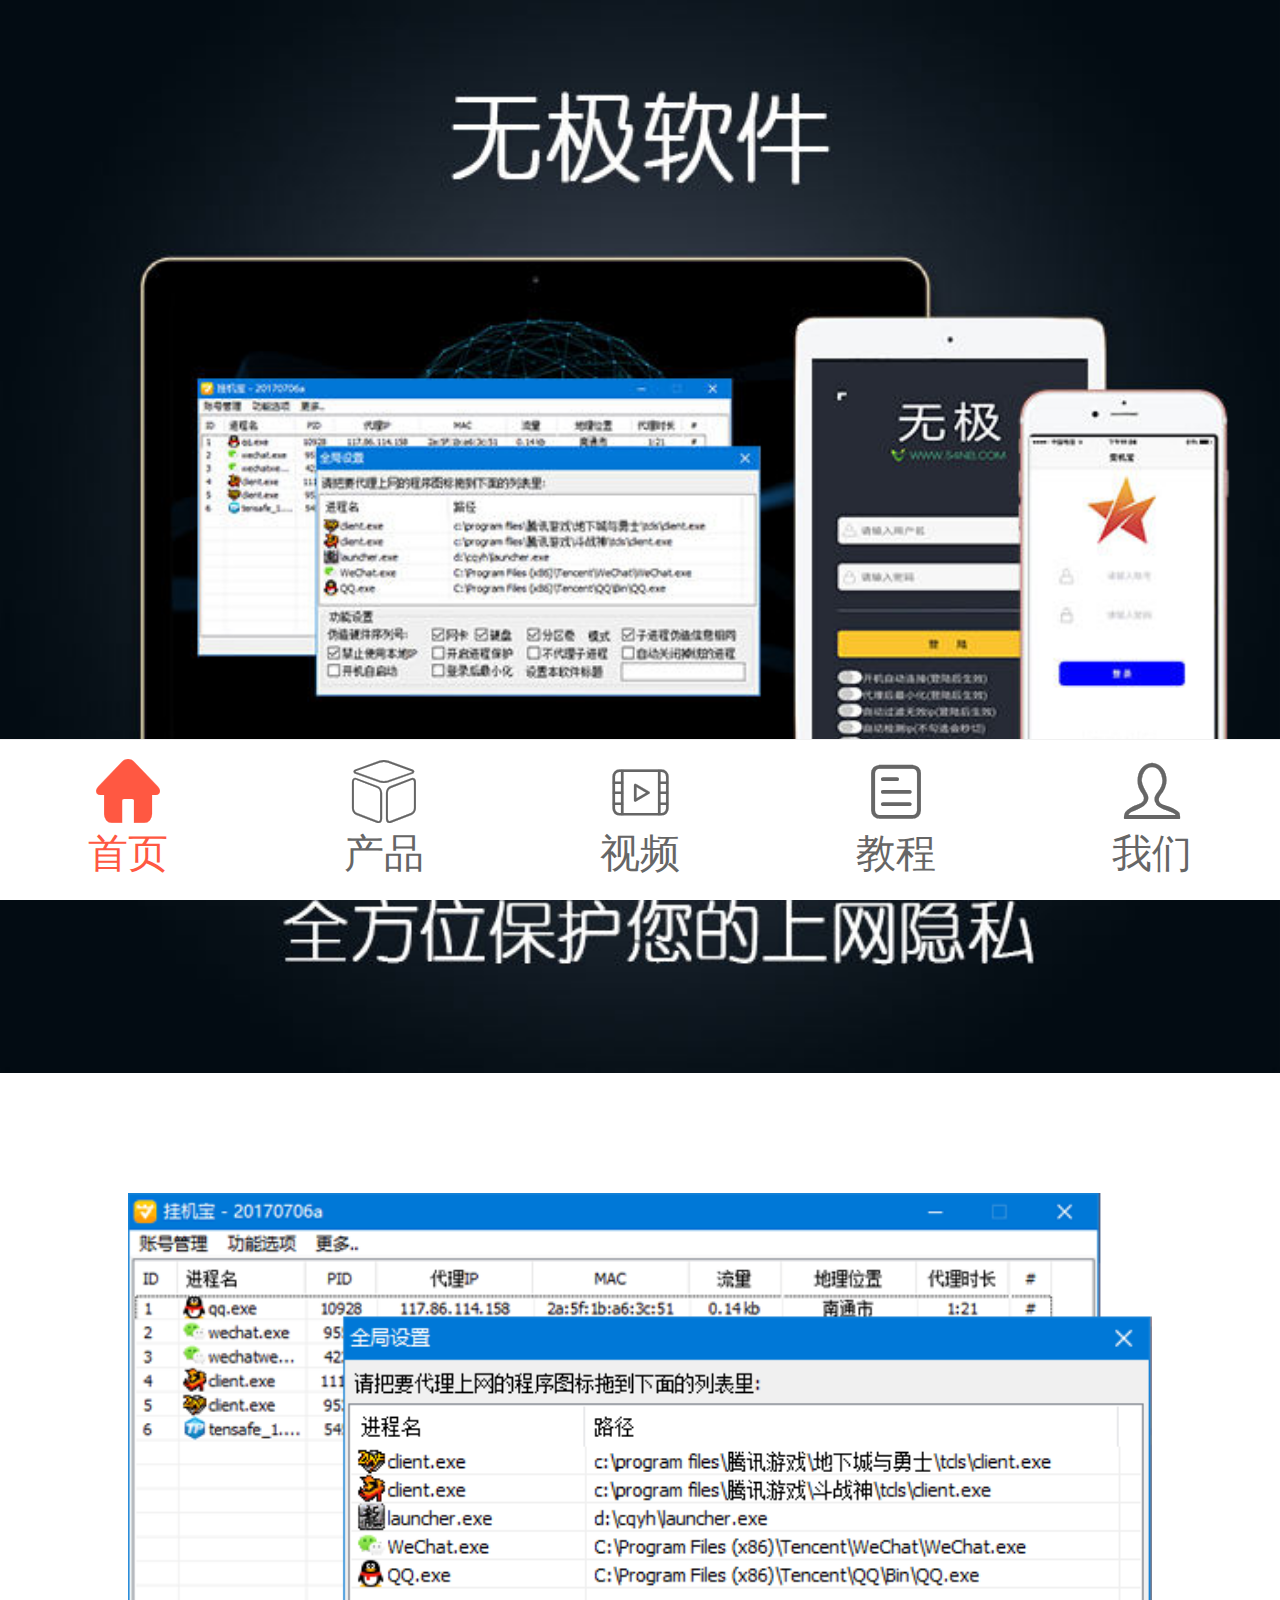
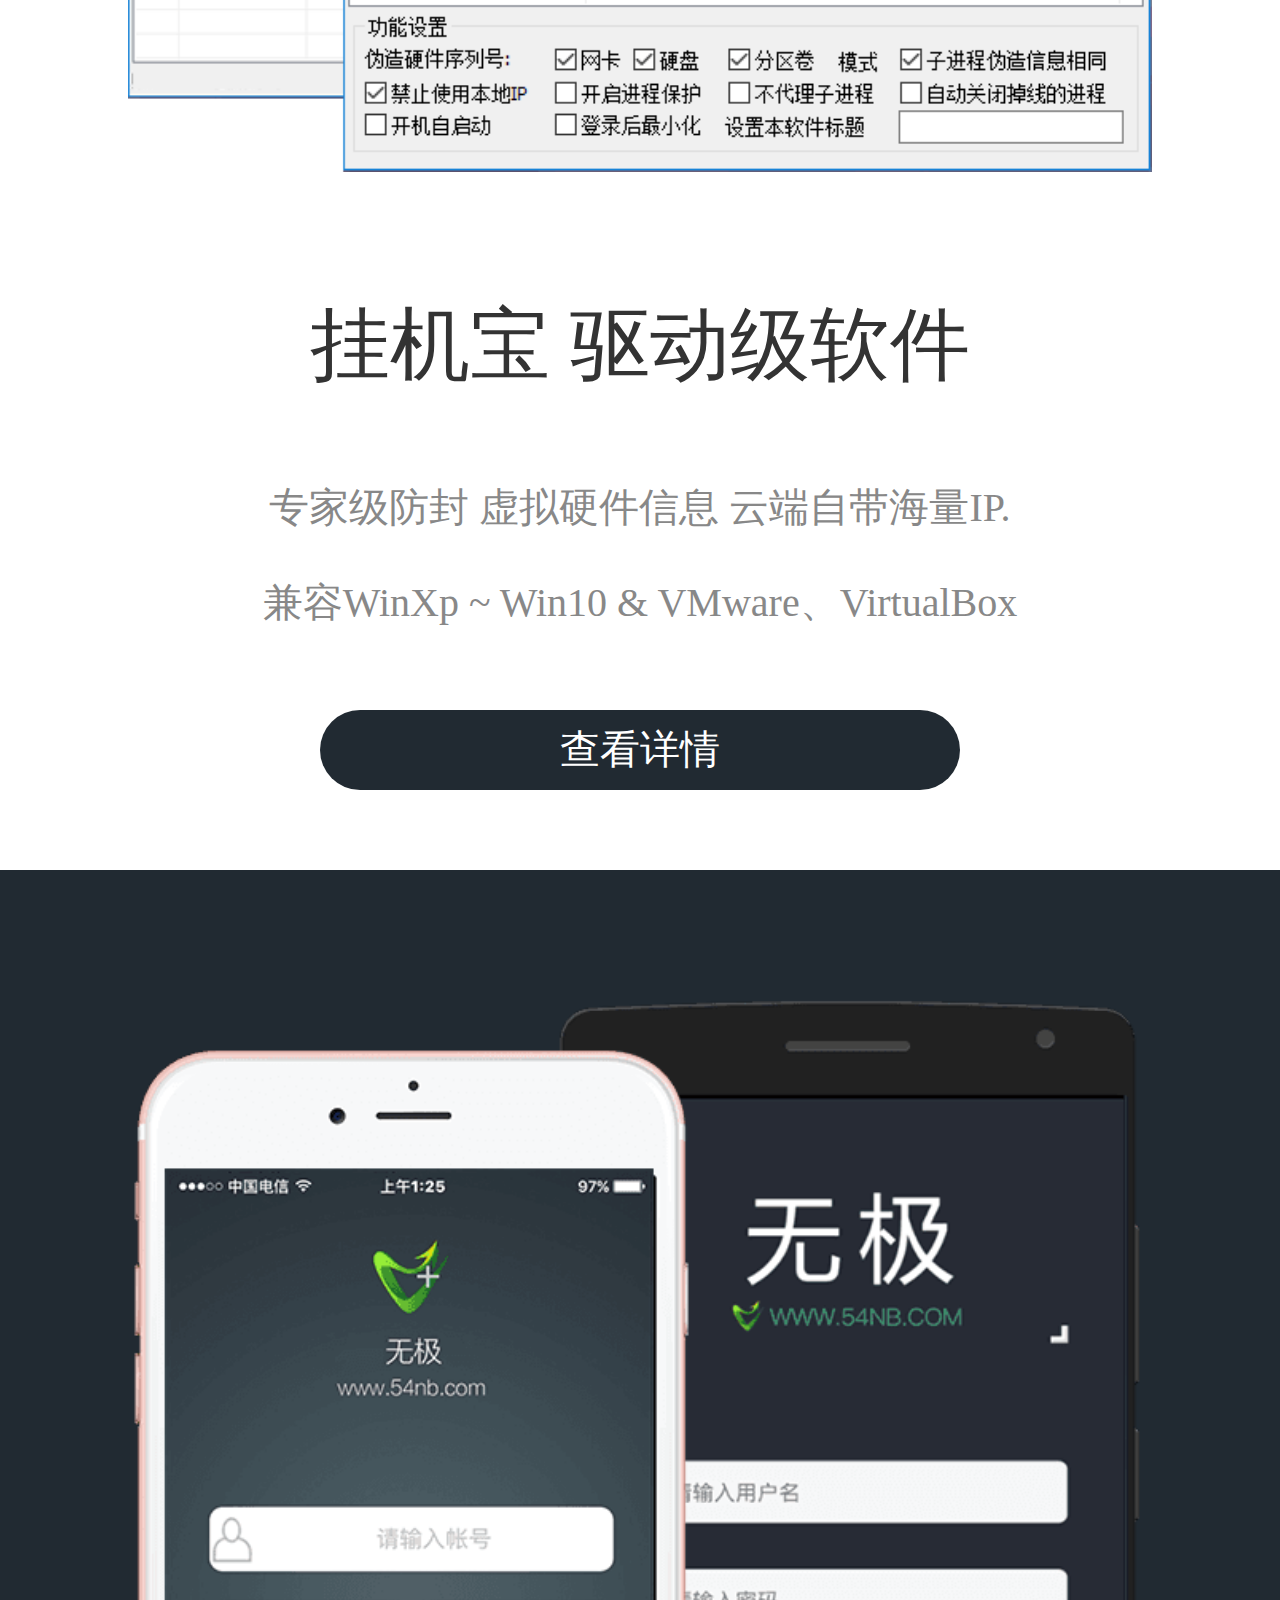
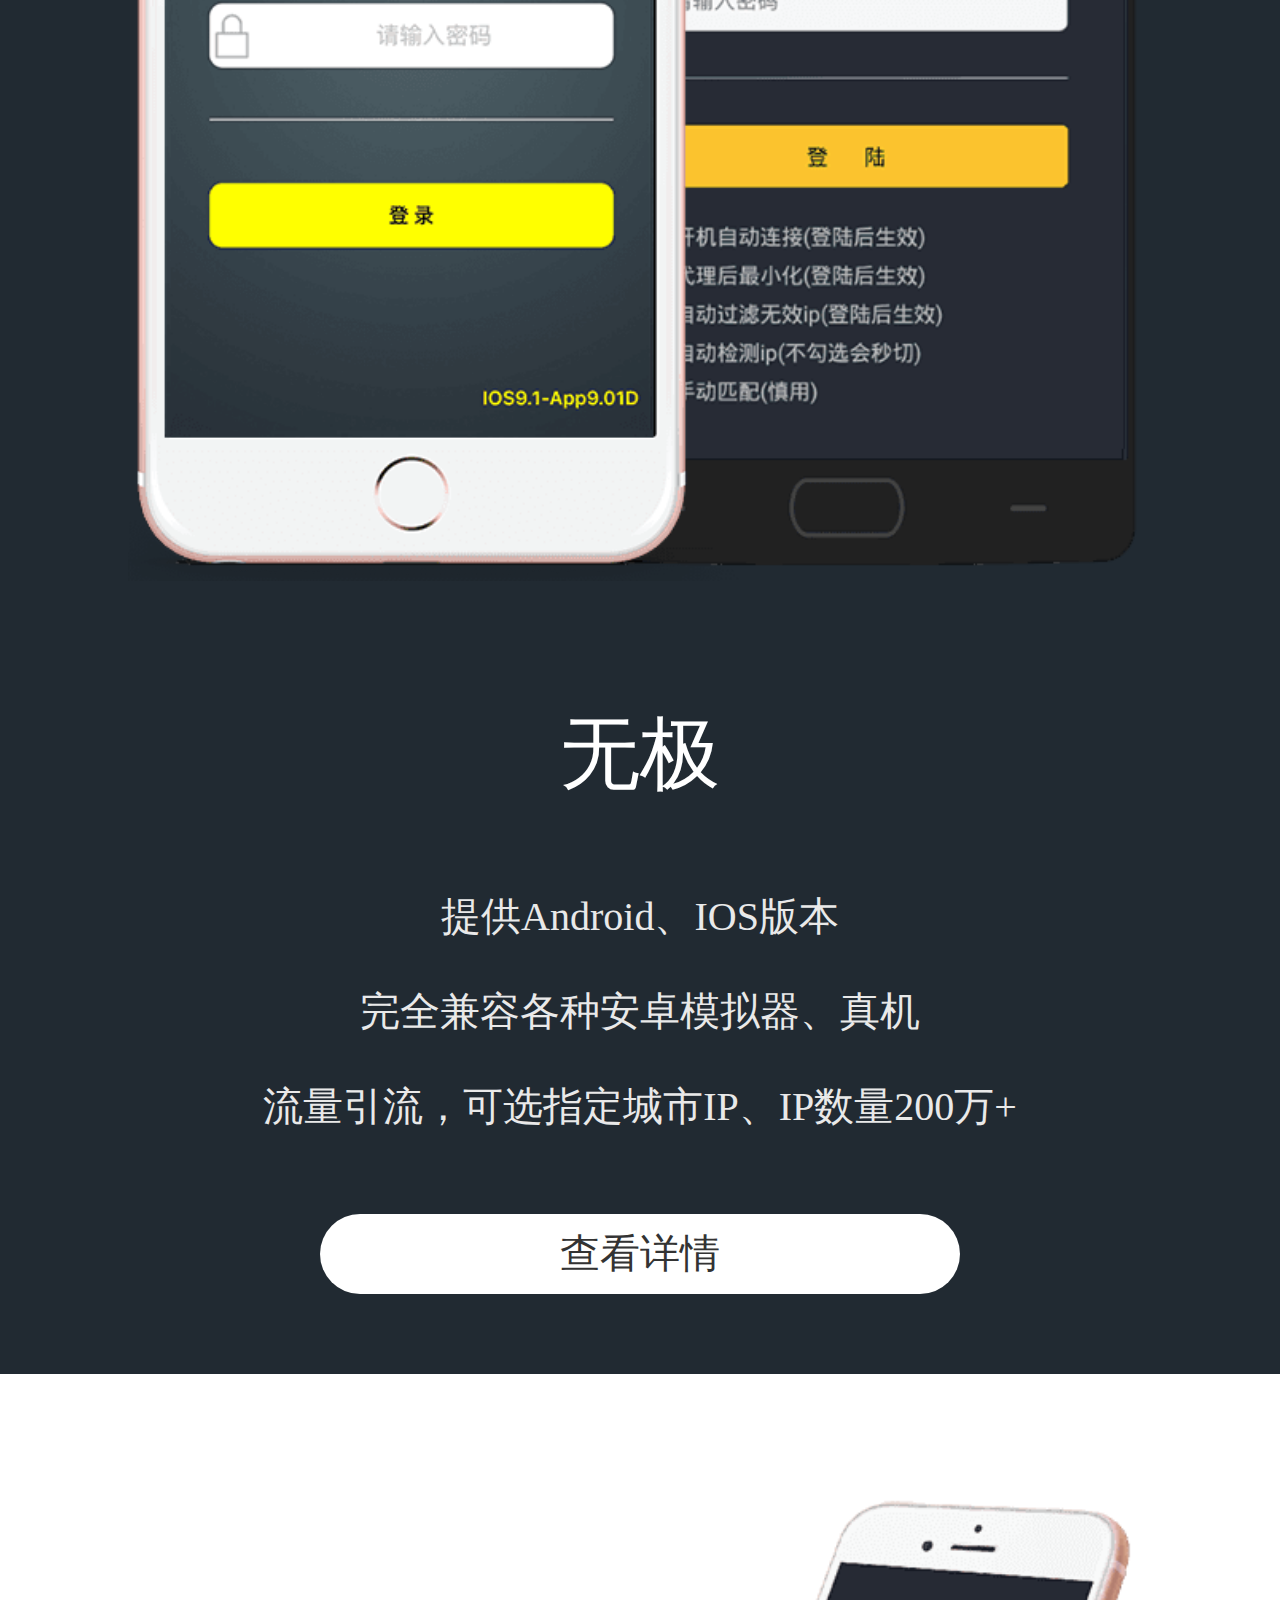
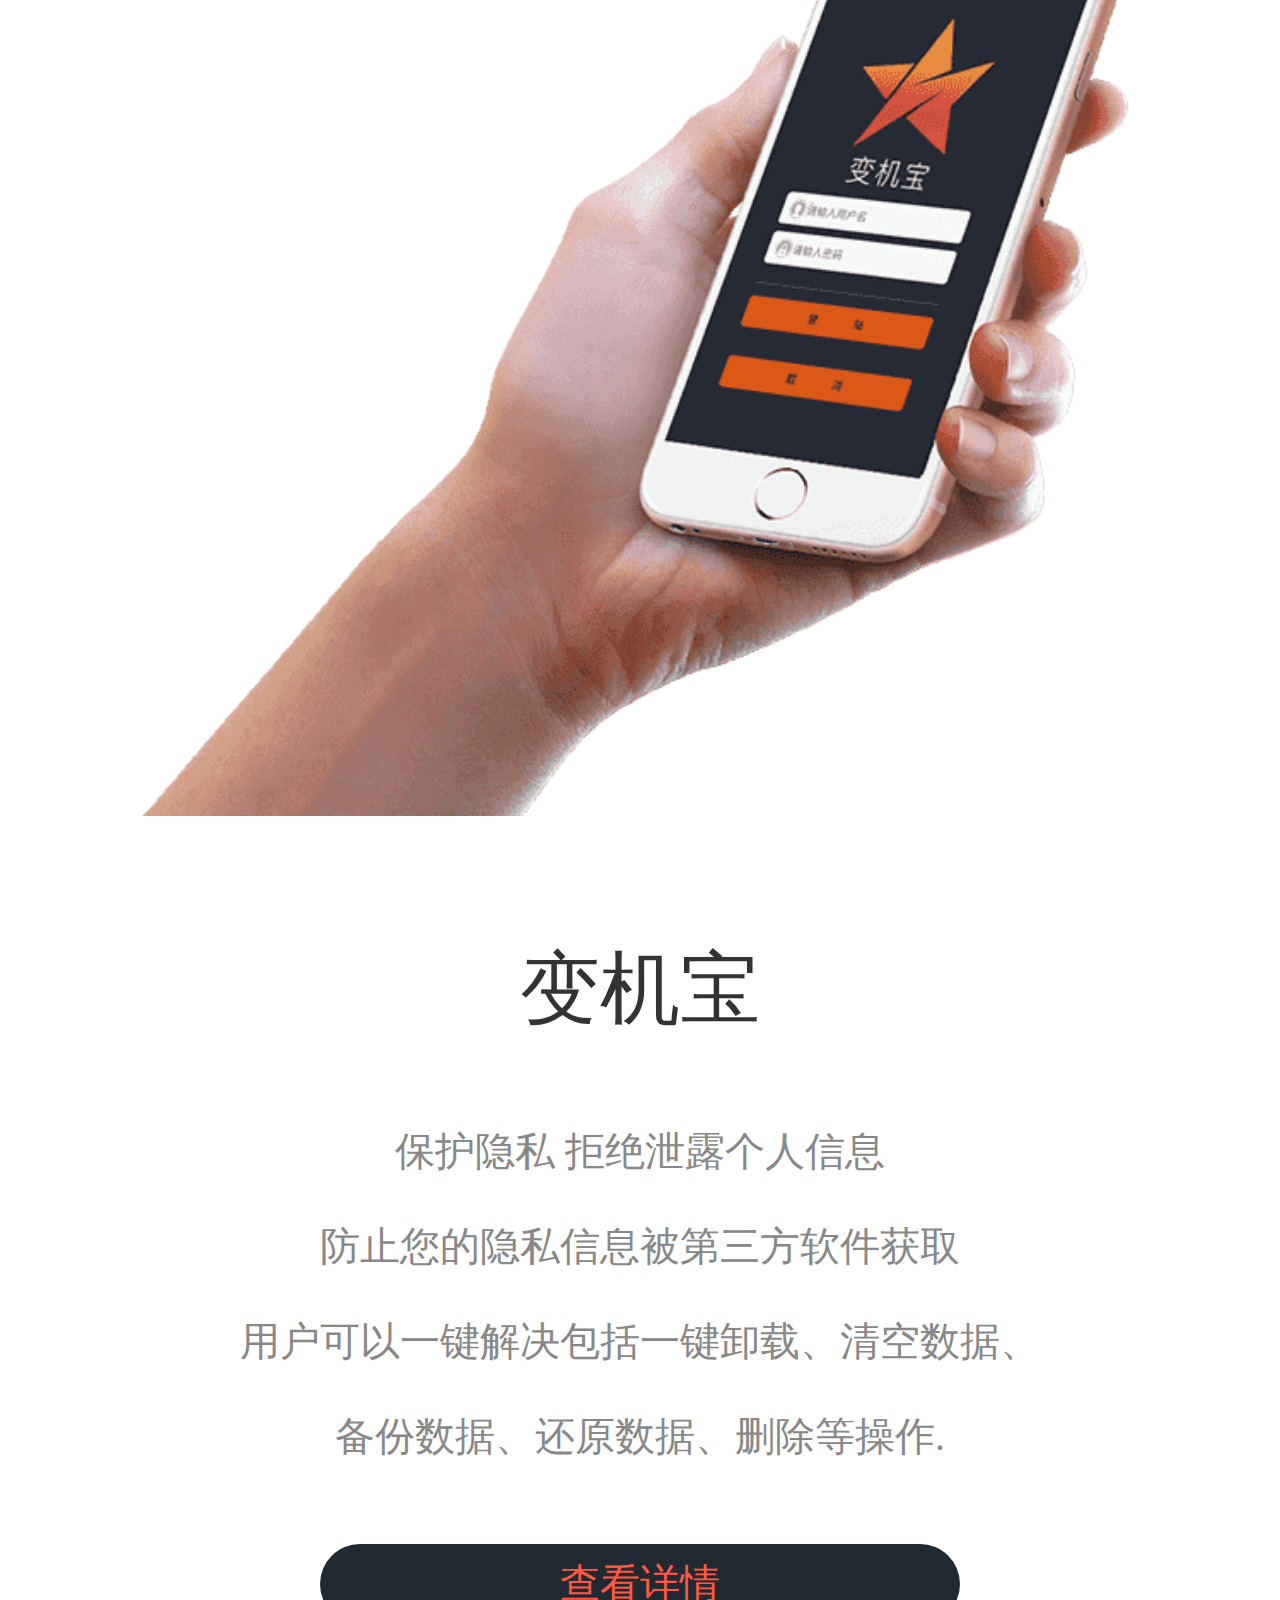
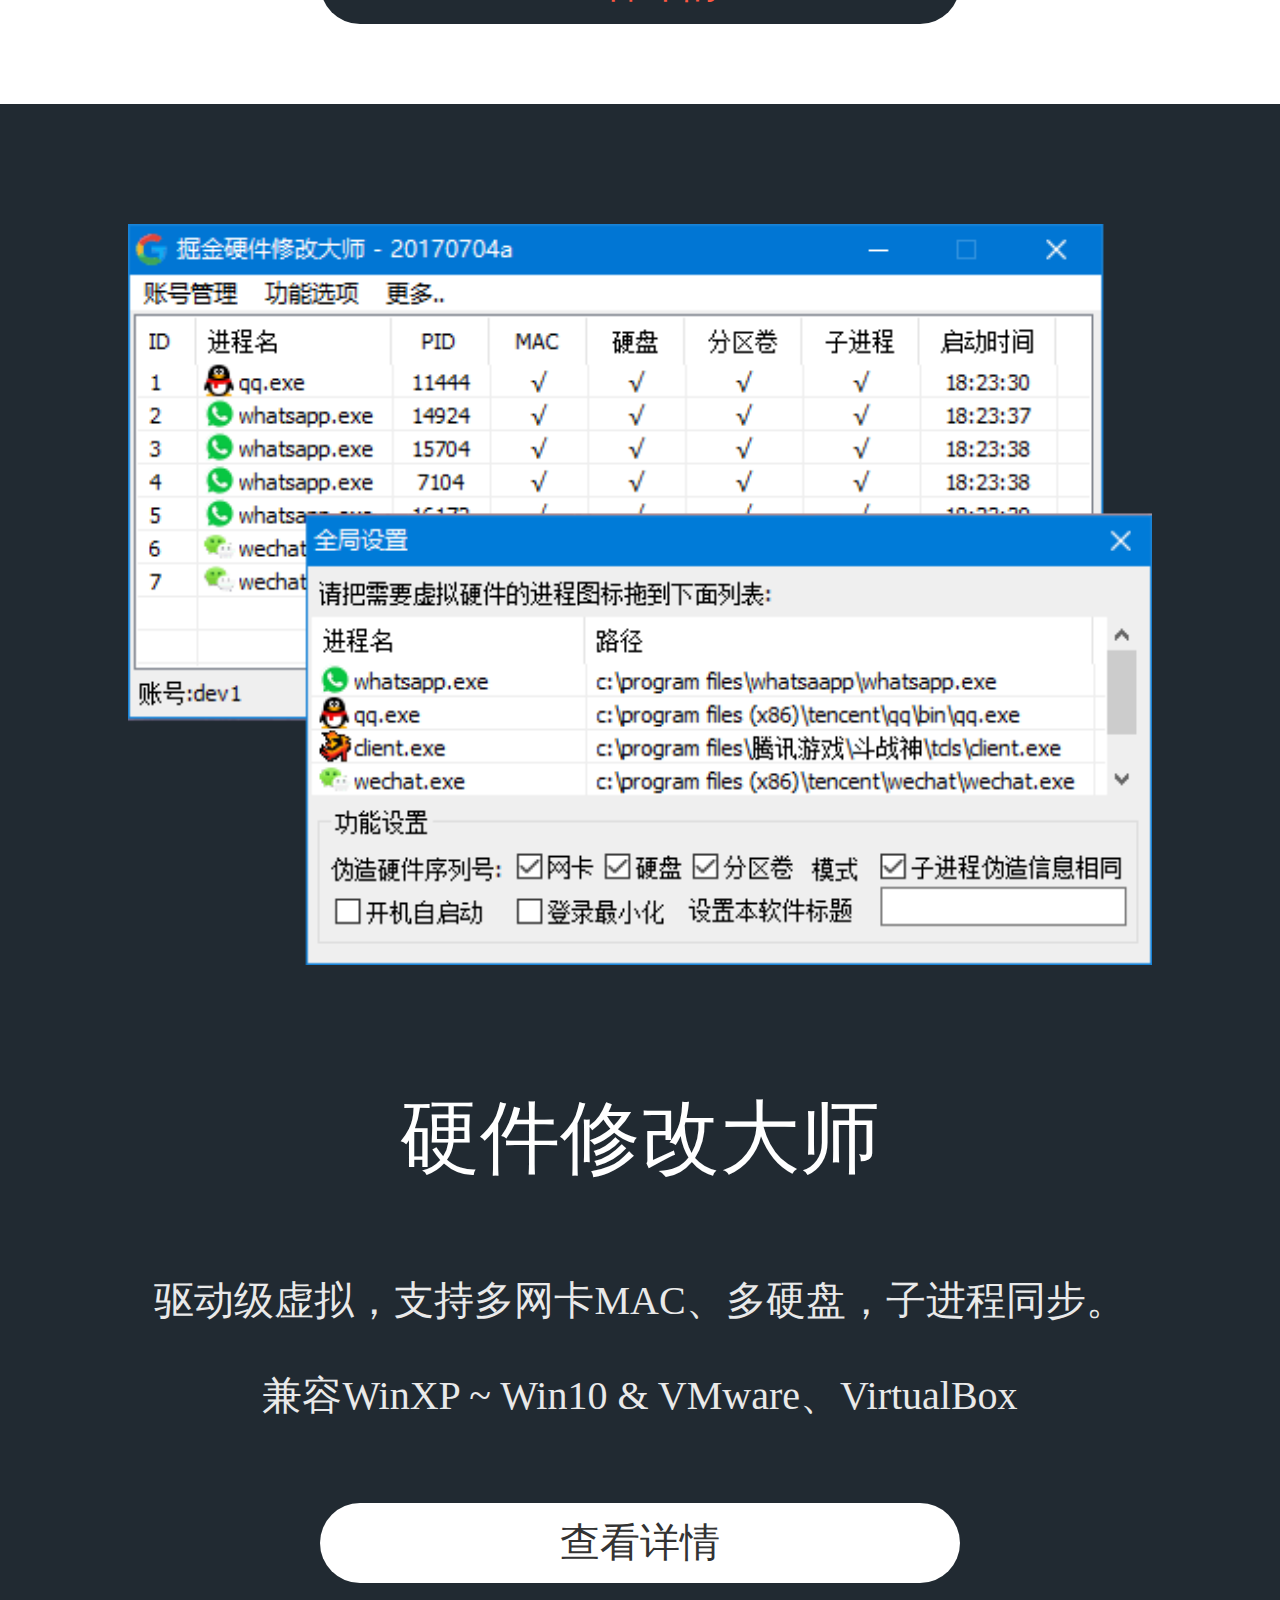
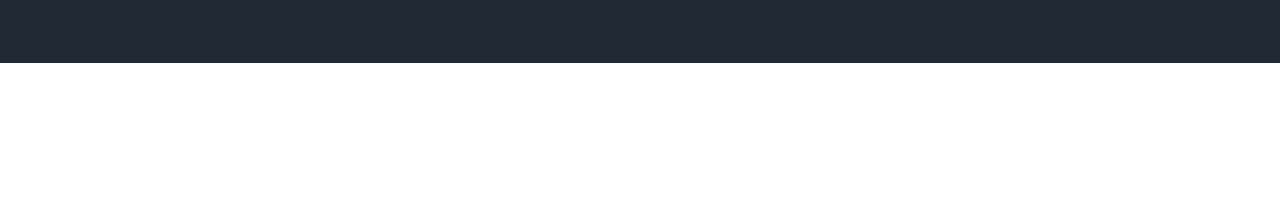
<file: index.html>
﻿<!DOCTYPE html>
<html xmlns="http://www.w3.org/1999/xhtml" style="font-size: 46.875px;">
<head>
    <meta http-equiv="Content-Type" content="text/html; charset=UTF-8">
    <link href="images/ico.ico" rel="shortcut icon">
    <meta http-equiv="X-UA-Compatible" content="IE=edge">
    <meta name="renderer" content="webkit">
    <link href="css/m_index.css" rel="stylesheet">
    <script type="text/javascript" src="js/jquery.min.js.下载"></script>
    <script type="text/javascript" src="js/m_index.js.下载"></script>
    <script>
        var iscale = 1 / window.devicePixelRatio;
        document.write('<meta name="viewport" content="width=device-width,user-scalable=no,initial-scale=' + iscale + ',minimum-scale=' + iscale + ',maximum-scale=' + iscale + '">')
        var iwidth = document.documentElement.clientWidth;
        if (iwidth > 1540) {
            iwidth = 640;
        }
        document.getElementsByTagName('html')[0].style.fontSize = iwidth / 16 + 'px';
        $(function () {
            setfont();

            function setfont() {
                var nowfont = $('html').css('fontSize');
                var oldwidth = document.documentElement.clientWidth;
                if (oldwidth < 1540) {
                    var newwidth = oldwidth / 16 + 'px';
                    if (nowfont != newwidth) {
                        $('html').css('fontSize', oldwidth / 16 - 6 + 'px');
                    }
                }
            }
        })
        window.onload = function () {
            var iwidth = document.documentElement.clientWidth;
            var vbottom = document.getElementById("mob_nav");
            console.log(vbottom);
            if (iwidth > 1540) {
                var p_bottom_left = iwidth - 640;
                vbottom.style.left = p_bottom_left / 2 + 'px';
            }
        }
    </script>
    <meta name="viewport"
          content="width=device-width,user-scalable=no,initial-scale=0.5,minimum-scale=0.5,maximum-scale=0.5">
    <meta name="apple-mobile-web-app-capable" content="yes">
    <meta name="apple-mobile-web-app-status-bar-style" content="black">

    <meta name="keywords" content="无极代理,挂机宝,变机宝,硬件修改大师">
    <meta name="description" content="无极代理,挂机宝,变机宝,硬件修改大师">
    <title>无极软件</title>
</head>
<body>
<style>
    .index_index {
        width: 16rem;
        margin: 0 auto;
        padding-bottom: 2rem;
    }

    .index_index .cont_a {
        width: 16rem;
        overflow: hidden;
    }

    .index_index .cont_a img {
        width: 100%;
    }

    .index_index .cont_b {
        width: 16rem;
        overflow: hidden;
    }

    .index_index .cont_b .p1 {
        color: #333;
        font-size: 1rem;
        text-align: center;
        margin: 1rem 0;
    }

    .index_index .cont_b .p2 {
        color: #888;
        text-align: center;
        margin: 0.5rem 0;
    }

    .index_index .cont_b a {
        display: block;
        width: 8rem;
        height: 1rem;
        border-radius: 0.5rem;
        text-align: center;
        line-height: 1rem;
        color: #fff;
        background: #212a32;
        margin: 1rem auto;
    }

    .index_index .cont_b .i_a {
        display: block;
        width: 80%;
        margin: 1.5rem auto;
    }

    .index_index .cont_c {
        width: 16rem;
        overflow: hidden;
        background: #212a32;
    }

    .index_index .cont_c .p1 {
        color: #fff;
        font-size: 1rem;
        text-align: center;
        margin: 1rem 0;
    }

    .index_index .cont_c .p2 {
        color: #e9e9e9;
        text-align: center;
        margin: 0.5rem 0;
    }

    .index_index .cont_c a {
        display: block;
        width: 8rem;
        height: 1rem;
        border-radius: 0.5rem;
        text-align: center;
        line-height: 1rem;
        color: #333;
        background: #fff;
        margin: 1rem auto;
    }

    .index_index .cont_c .i_a {
        display: block;
        width: 80%;
        margin: 1.5rem auto;
    }

</style>
<div class="index_index">
    <div class="cont_a">
        <img src="images/m_i_cont_a.jpg">
    </div>

    <div class="cont_b">
        <img class="i_a" src="images/cont_c_fl.png">
        <p class="p1">挂机宝 驱动级软件 </p>
        <p class="p2">专家级防封 虚拟硬件信息 云端自带海量IP. </p>
        <p class="p2">兼容WinXp ~ Win10 &amp; VMware、VirtualBox</p>
        <a href="###" class="a1">查看详情 </a>
    </div>

    <div class="cont_c">
        <img class="i_a" src="images/cont_d_fr.png">
        <p class="p1">无极 </p>
        <p class="p2">提供Android、IOS版本 </p>
        <p class="p2">完全兼容各种安卓模拟器、真机</p>
        <p class="p2">流量引流，可选指定城市IP、IP数量200万+ </p>
        <a href="###">查看详情 </a>
    </div>

    <div class="cont_b">
        <img class="i_a" src="images/cont_e_fl.png">
        <p class="p1">变机宝 </p>
        <p class="p2">保护隐私 拒绝泄露个人信息 </p>
        <p class="p2">防止您的隐私信息被第三方软件获取</p>
        <p class="p2">用户可以一键解决包括一键卸载、清空数据、</p>
        <p class="p2">备份数据、还原数据、删除等操作.</p>
        <a href="bjb.html" style="color: #ff5842" class="a1">查看详情 </a>
    </div>

    <div class="cont_c">
        <img class="i_a" src="images/cont_f_fr.png">
        <p class="p1">硬件修改大师 </p>
        <p class="p2"> 驱动级虚拟，支持多网卡MAC、多硬盘，子进程同步。</p>
        <p class="p2">兼容WinXP ~ Win10 &amp; VMware、VirtualBox</p>
        <a href="###">查看详情 </a>
    </div>

</div>

<style>
    #mob_nav {
        width: 16rem;
        height: 2rem;
        background: #fff;
        position: fixed;
        left: 0;
        bottom: 0;
        border-top: 1px solid #f1f1f1;
    }

    #mob_nav li {
        float: left;
        width: 20%;
        height: 2rem;
        text-align: center;
    }

    #mob_nav li i {
        display: inline-block;
        font-size: 0.8rem;
        margin-top: 0.2rem;
        color: #666;
    }

    #mob_nav li p {
        color: #666;
    }
</style>
<div id="mob_nav">
    <ul class="clear">
        <a href="index.html">
            <li>
                <i class="iconfont p_color_a"> </i>
                <p class="p_color_a">首页</p></li>
        </a>
        <a href="product.html">
            <li>
                <i class="iconfont"> </i>
                <p>产品</p></li>
        </a>
        <a href="video.html">
            <li>
                <i class="iconfont"> </i>
                <p>视频</p></li>
        </a>
        <a href="tutorial.html">
            <li>
                <i class="iconfont"> </i>
                <p>教程</p></li>
        </a>
        <a href="about.html">
            <li>
                <i class="iconfont"> </i>
                <p>我们</p></li>
        </a>
    </ul>
</div>

</body>
</html>
</file>
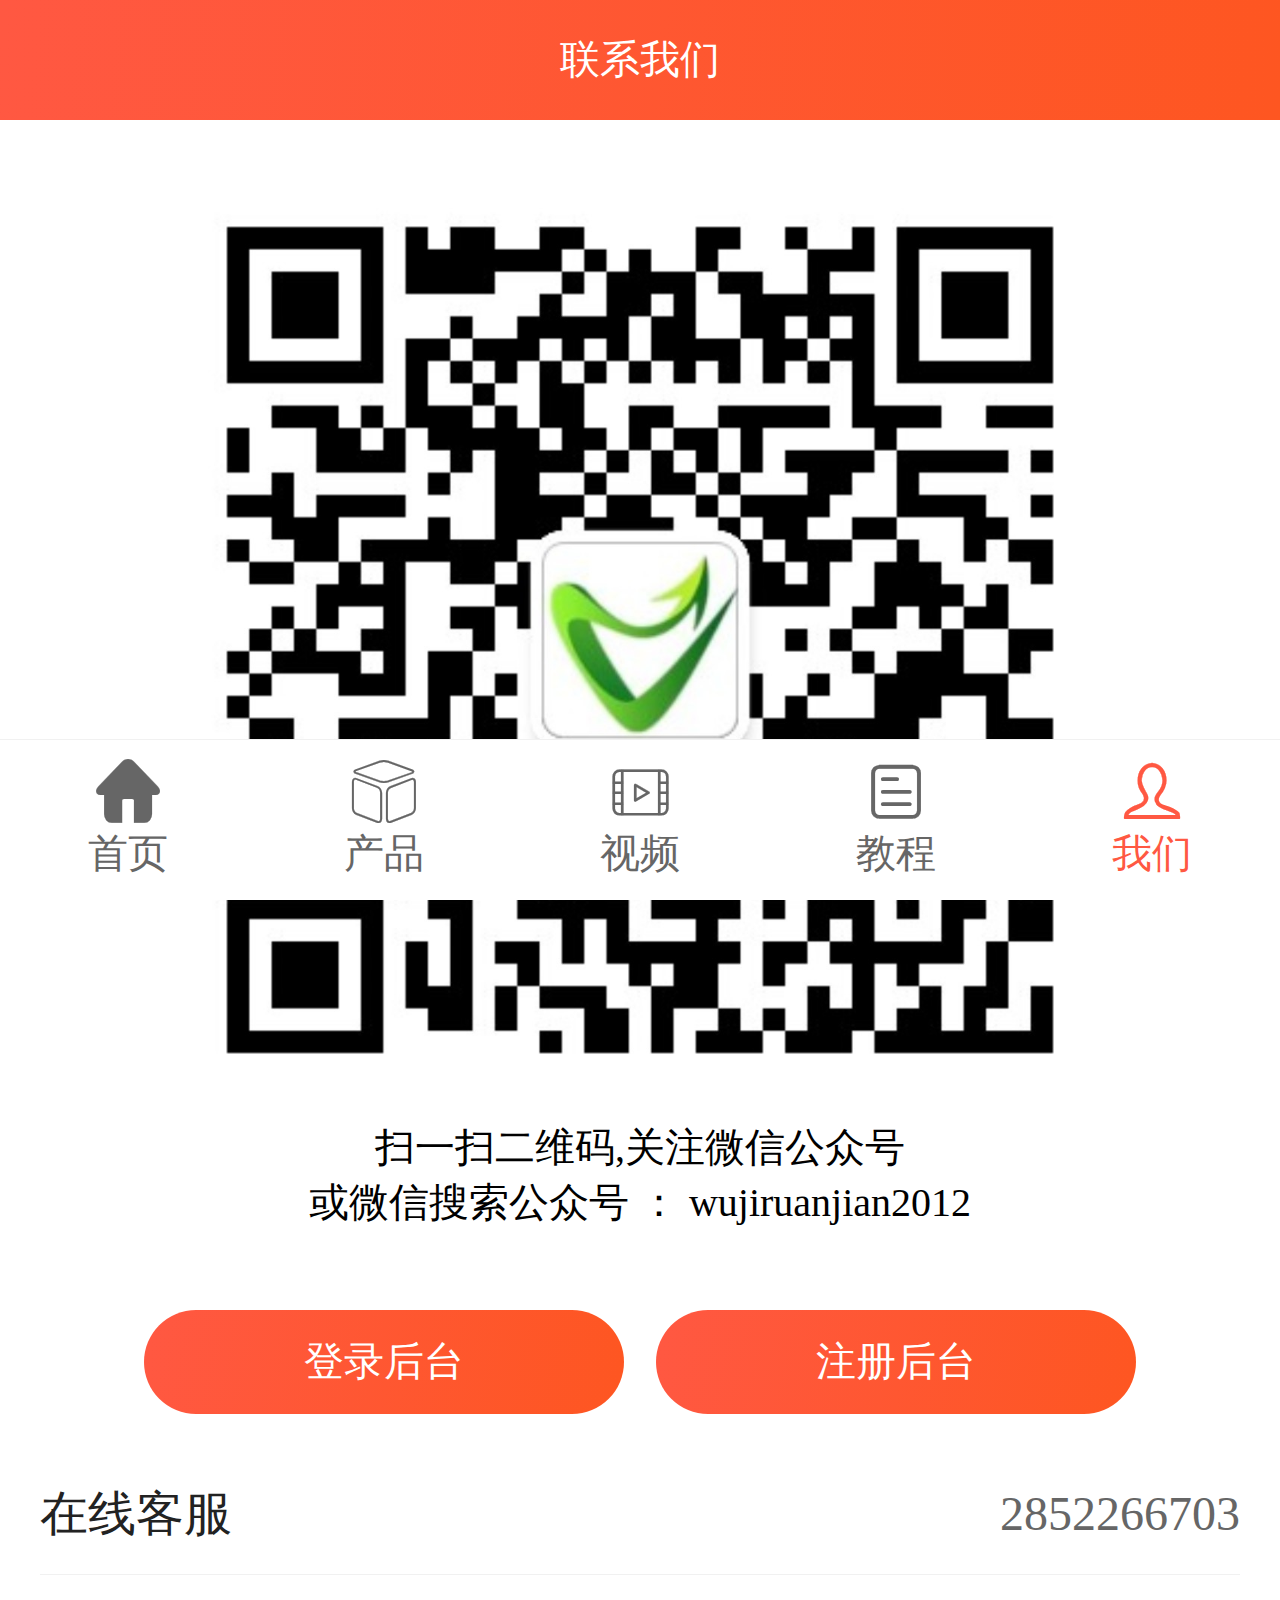
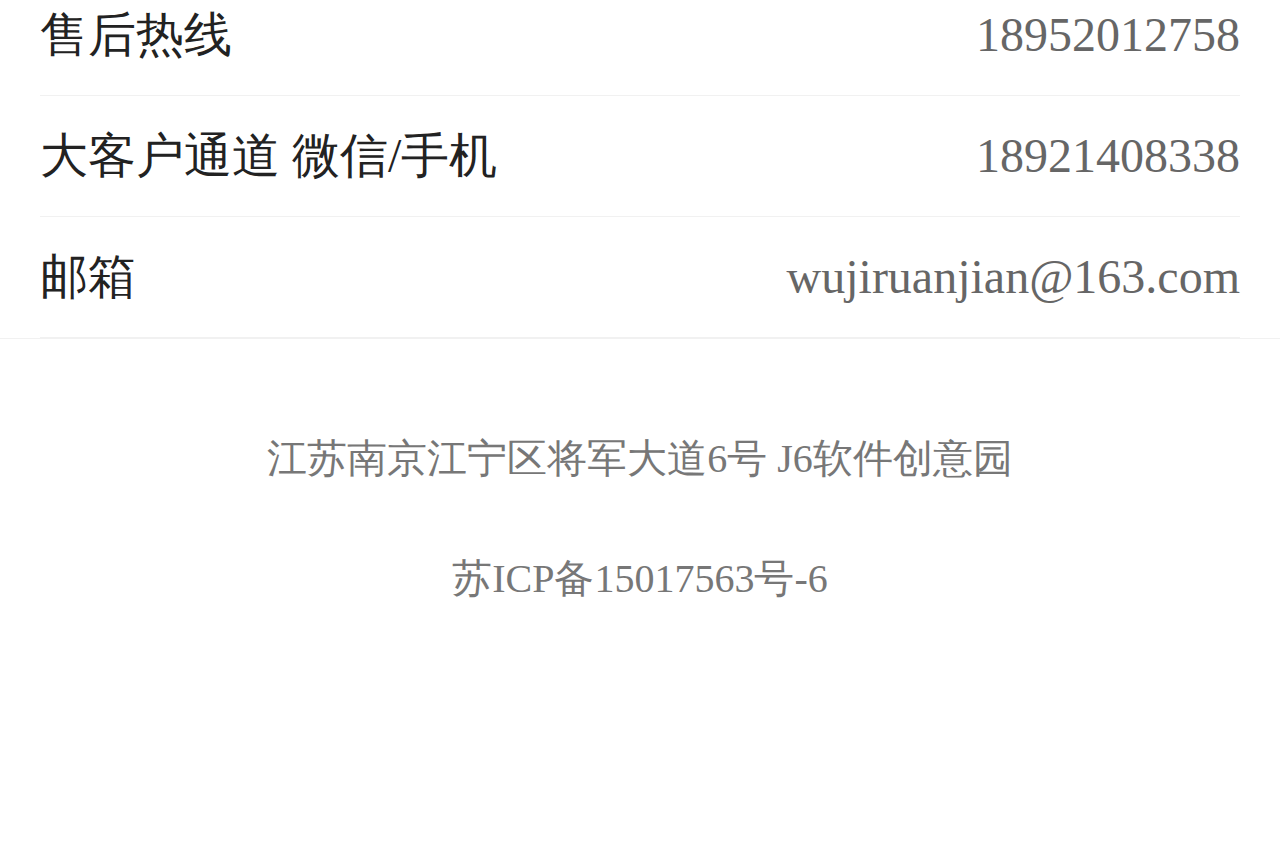
<file: about.html>
<!DOCTYPE html>
<html xmlns="http://www.w3.org/1999/xhtml" style="font-size: 46.875px;">
<head>
    <meta http-equiv="Content-Type" content="text/html; charset=UTF-8">
    <link href="images/ico.ico" rel="shortcut icon">
    <meta http-equiv="X-UA-Compatible" content="IE=edge">
    <meta name="renderer" content="webkit">
    <link href="css/m_index.css" rel="stylesheet">
    <script type="text/javascript" src="js/jquery.min.js.下载"></script>
    <script type="text/javascript" src="js/m_index.js.下载"></script>
    <script>
        var iscale = 1 / window.devicePixelRatio;
        document.write('<meta name="viewport" content="width=device-width,user-scalable=no,initial-scale=' + iscale + ',minimum-scale=' + iscale + ',maximum-scale=' + iscale + '">')
        var iwidth = document.documentElement.clientWidth;
        if (iwidth > 1540) {
            iwidth = 640;
        }
        document.getElementsByTagName('html')[0].style.fontSize = iwidth / 16 + 'px';
        $(function () {
            setfont();

            function setfont() {
                var nowfont = $('html').css('fontSize');
                var oldwidth = document.documentElement.clientWidth;
                if (oldwidth < 1540) {
                    var newwidth = oldwidth / 16 + 'px';
                    if (nowfont != newwidth) {
                        $('html').css('fontSize', oldwidth / 16 - 6 + 'px');
                    }
                }
            }
        })
        window.onload = function () {
            var iwidth = document.documentElement.clientWidth;
            var vbottom = document.getElementById("mob_nav");
            console.log(vbottom);
            if (iwidth > 1540) {
                var p_bottom_left = iwidth - 640;
                vbottom.style.left = p_bottom_left / 2 + 'px';
            }
        }
    </script>
    <meta name="viewport"
          content="width=device-width,user-scalable=no,initial-scale=0.5,minimum-scale=0.5,maximum-scale=0.5">
    <meta name="apple-mobile-web-app-capable" content="yes">
    <meta name="apple-mobile-web-app-status-bar-style" content="black">
    <meta name="keywords" content="无极代理,挂机宝,变机宝,硬件修改大师">
    <meta name="description" content="无极代理,挂机宝,变机宝,硬件修改大师">
    <title>无极软件</title>
</head>
<body>

<style>
    .index_about {
        width: 16rem;
        margin: 0 auto;
        padding-bottom: 3.5rem;
    }

    .index_about .h1 {
        height: 1.5rem;
        line-height: 1.5rem;
        text-align: center;
        color: #fff;
    }

    .index_about .wx {
        padding: 0.5rem;
    }

    .index_about .wx .nav {
        padding: 0 3.5rem;
    }

    .index_about .wx .nav img {
        width: 2.5rem;
        border-radius: 0.25rem;
        border: 2px solid #ddd;
    }

    .index_about .wx .nav .p1 {
        color: #222;
        margin: 0.3rem;
        font-size: 0.6rem;
    }

    .index_about .wx .nav .p2 {
        color: #666;
        margin-left: 0.3rem;
    }

    .index_about .wx .img {
        text-align: center;
    }

    .index_about .wx .img img {
        width: 12rem;
    }

    .index_about .wx .p3 {
        text-align: center;
    }

    .index_about .tact {
        padding: 0 0.5rem;
        border-bottom: 1px solid #f1f1f1;
    }

    .index_about .tact li {
        border-bottom: 1px solid #f1f1f1;
        line-height: 1.5rem;
        font-size: 0.6rem;
    }

    .index_about .tact li span {
        float: left;
        color: #222;
    }

    .index_about .tact li i {
        float: right;
        color: #666;
    }

    .index_about .h2 {
        text-align: center;
        line-height: 2rem;
        height: 1rem;
        margin-top: 0.5rem;
        color: #777;
    }

    .index_about .login {
        padding: 0 1.8rem;
    }

    .index_about .login a {
        display: inline-block;
        width: 6rem;
        height: 1.3rem;
        line-height: 1.3rem;
        margin: 0.5rem 0;
        border-radius: 0.65rem;
        text-align: center;
        color: #fff;
    }
</style>
<div class="index_about">
    <p class="h1 p_color_back"> 联系我们</p>


    <div class="wx">
        <div class="img"><img src="images/5a7d53b219366.jpg"></div>
        <div class="p3"> 扫一扫二维码,关注微信公众号</div>
        <div class="p3"> 或微信搜索公众号 ： wujiruanjian2012</div>
    </div>

    <div class="login clear">
        <a class="fl p_color_back" href="#"> 登录后台</a>
        <a class="fr p_color_back" href="#"> 注册后台</a>
    </div>

    <div class="tact">
        <ul>
            <li class="clear"><span>在线客服 </span> <i> 2852266703</i></li>
            <li class="clear"><span>售后热线 </span> <i> 18952012758</i></li>
            <li class="clear"><span>大客户通道 微信/手机 </span> <i> 18921408338</i></li>
            <li class="clear"><span>邮箱 </span> <i> wujiruanjian@163.com</i></li>
        </ul>

    </div>

    <div class="h2">江苏南京江宁区将军大道6号 J6软件创意园</div>
    <div class="h2">苏ICP备15017563号-6</div>
</div>


<style>
    #mob_nav {
        width: 16rem;
        height: 2rem;
        background: #fff;
        position: fixed;
        left: 0;
        bottom: 0;
        border-top: 1px solid #f1f1f1;
    }

    #mob_nav li {
        float: left;
        width: 20%;
        height: 2rem;
        text-align: center;
    }

    #mob_nav li i {
        display: inline-block;
        font-size: 0.8rem;
        margin-top: 0.2rem;
        color: #666;
    }

    #mob_nav li p {
        color: #666;
    }
</style>
<div id="mob_nav">
    <ul class="clear">
        <a href="index.html">
            <li>
                <i class="iconfont"> </i>
                <p>首页</p></li>
        </a>
        <a href="product.html">
            <li>
                <i class="iconfont"> </i>
                <p>产品</p></li>
        </a>
        <a href="video.html">
            <li>
                <i class="iconfont"> </i>
                <p>视频</p></li>
        </a>
        <a href="tutorial.html">
            <li>
                <i class="iconfont"> </i>
                <p>教程</p></li>
        </a>
        <a href="about.html">
            <li>
                <i class="iconfont p_color_a"> </i>
                <p class=" p_color_a">我们</p></li>
        </a>
    </ul>
</div>

</body>
</html>
</file>
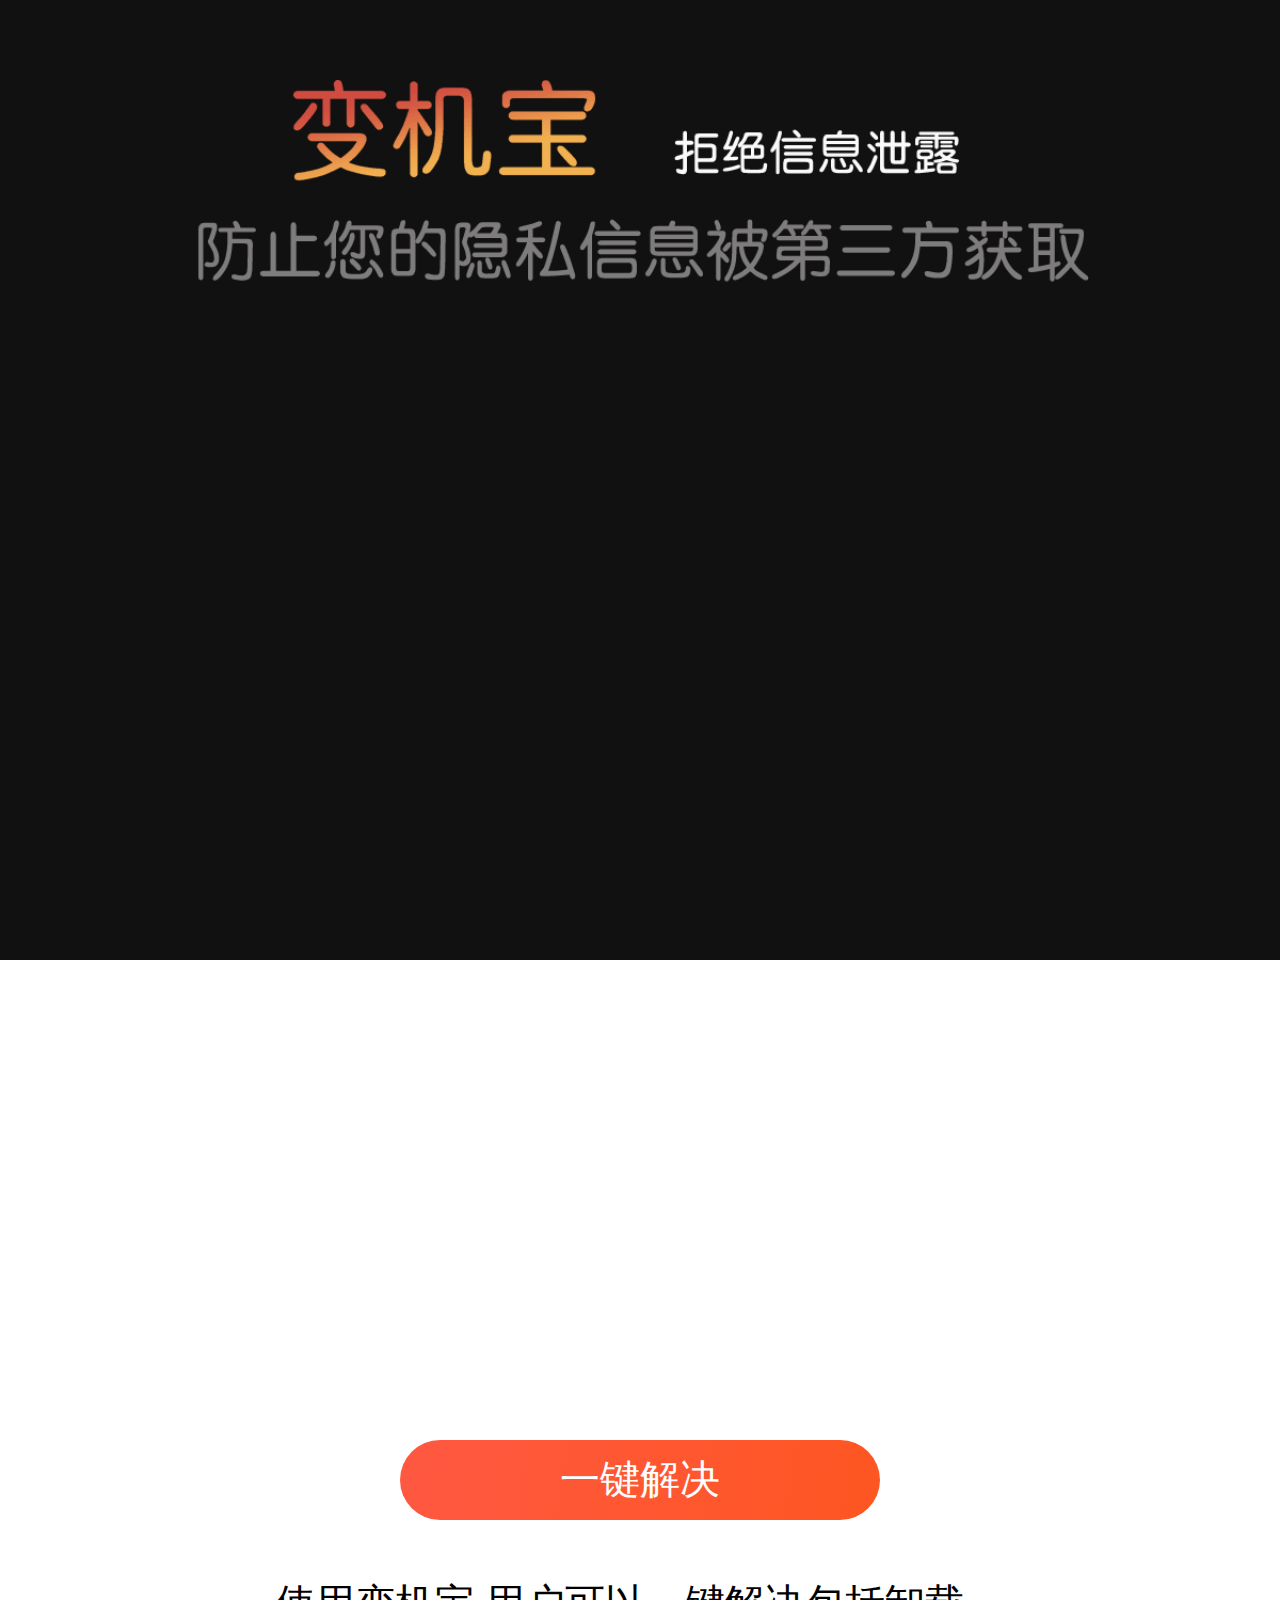
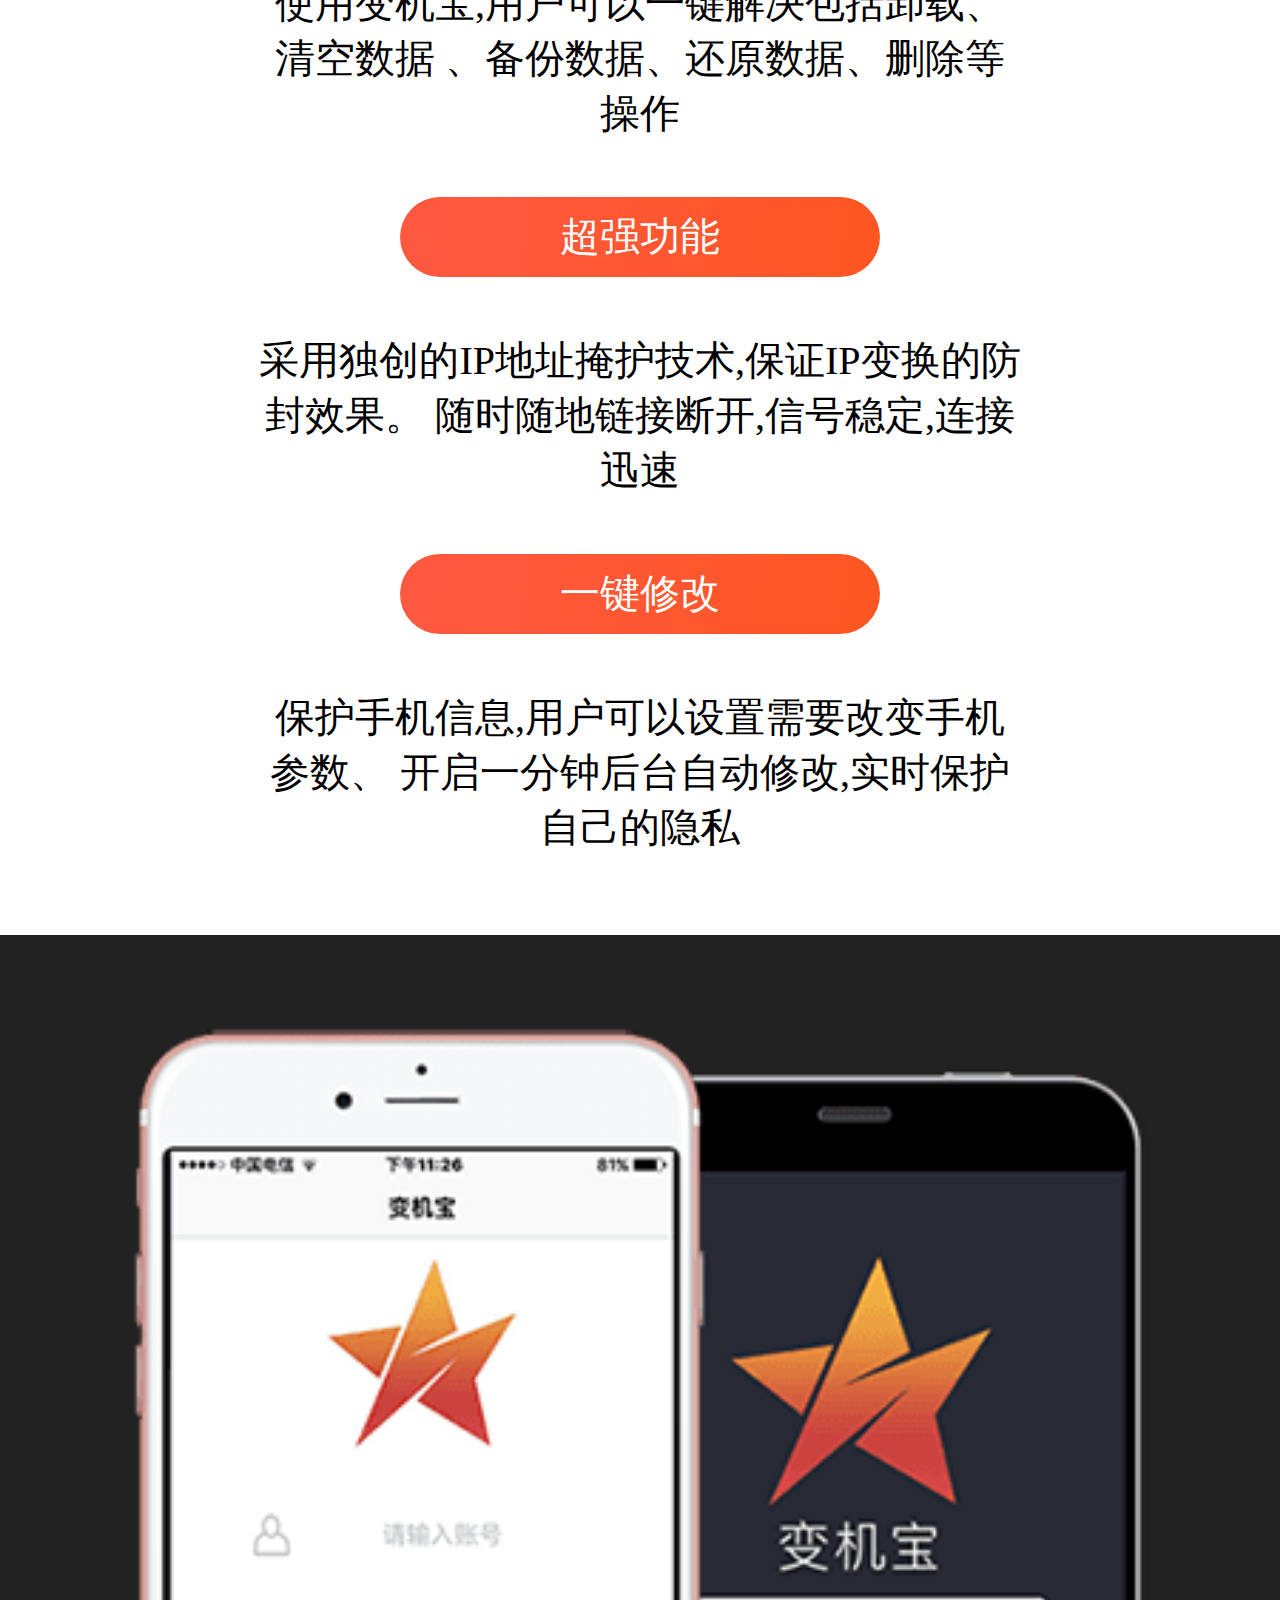
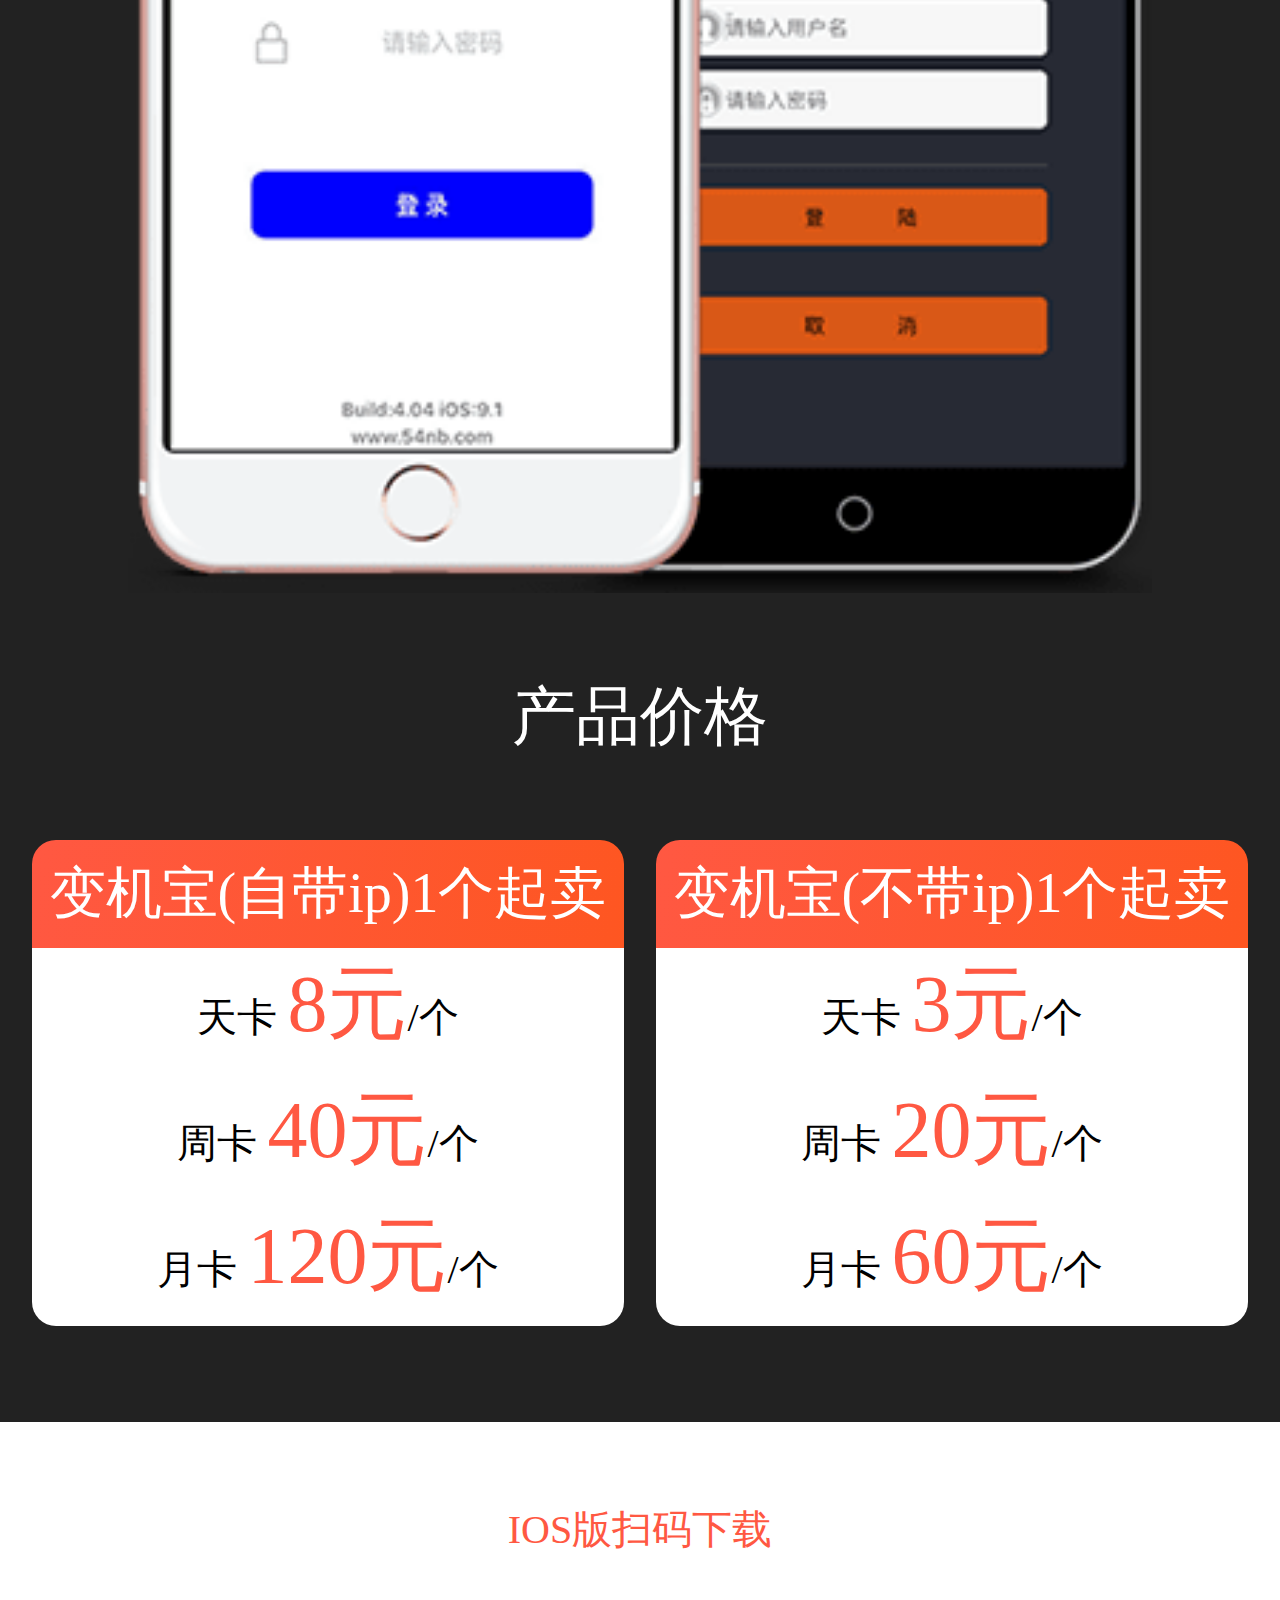
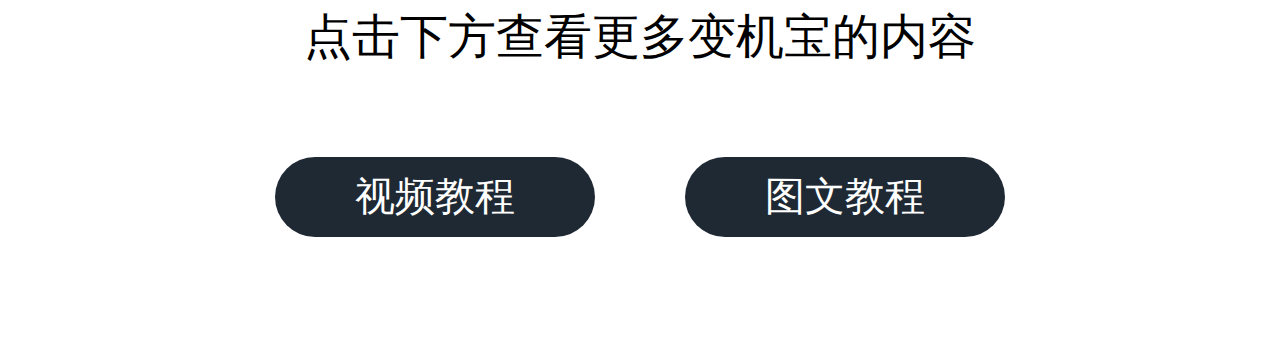
<file: bjb.html>
<!DOCTYPE html>
<html xmlns="http://www.w3.org/1999/xhtml" style="font-size: 46.875px;">
<head>
    <meta http-equiv="Content-Type" content="text/html; charset=UTF-8">
    <link href="images/ico.ico" rel="shortcut icon">
    <meta http-equiv="X-UA-Compatible" content="IE=edge">
    <meta name="renderer" content="webkit">
    <link href="css/m_index.css" rel="stylesheet">
    <script type="text/javascript" src="js/jquery.min.js.下载"></script>
    <script type="text/javascript" src="js/m_index.js.下载"></script>
    <script>
        var iscale = 1 / window.devicePixelRatio;
        document.write('<meta name="viewport" content="width=device-width,user-scalable=no,initial-scale=' + iscale + ',minimum-scale=' + iscale + ',maximum-scale=' + iscale + '">')
        var iwidth = document.documentElement.clientWidth;
        if (iwidth > 1540) {
            iwidth = 640;
        }
        document.getElementsByTagName('html')[0].style.fontSize = iwidth / 16 + 'px';
        $(function () {
            setfont();

            function setfont() {
                var nowfont = $('html').css('fontSize');
                var oldwidth = document.documentElement.clientWidth;
                if (oldwidth < 1540) {
                    var newwidth = oldwidth / 16 + 'px';
                    if (nowfont != newwidth) {
                        $('html').css('fontSize', oldwidth / 16 - 6 + 'px');
                    }
                }
            }
        })
        window.onload = function () {
            var iwidth = document.documentElement.clientWidth;
            var vbottom = document.getElementById("mob_nav");
            console.log(vbottom);
            if (iwidth > 1540) {
                var p_bottom_left = iwidth - 640;
                vbottom.style.left = p_bottom_left / 2 + 'px';
            }
        }
    </script>
    <meta name="viewport"
          content="width=device-width,user-scalable=no,initial-scale=0.5,minimum-scale=0.5,maximum-scale=0.5">
    <meta name="apple-mobile-web-app-capable" content="yes">
    <meta name="apple-mobile-web-app-status-bar-style" content="black">

    <meta name="keywords" content="无极代理,挂机宝,变机宝,硬件修改大师">
    <meta name="description" content="无极代理,挂机宝,变机宝,硬件修改大师">
    <title>无极软件</title>
</head>
<body>
<style>
    .index_bjb {
        width: 16rem;
        margin: 0 auto;
    }

    .index_bjb .cont_a {
        background: #111111;
        position: relative;
        height: 12rem;
    }

    .index_bjb .cont_a .img1 {
        width: 100%;
        margin: 1rem 0;
    }

    .index_bjb .cont_a .img2 {
        width: 100%;
        position: absolute;
    }

    .index_bjb .cont_b {
        margin-top: 6rem;
        padding-bottom: 1rem;
    }

    .index_bjb .cont_b .p1 {
        width: 6rem;
        height: 1rem;
        line-height: 1rem;
        margin: 0.7rem auto;
        border-radius: 0.5rem;
        color: #fff;
        text-align: center;
    }

    .index_bjb .cont_b .p2 {
        width: 60%;
        margin: 0 auto;
        text-align: center;
    }

    .index_bjb .cont_c {
        background: #222222;
    }

    .index_bjb .cont_c .img {
        padding: 1rem 0;
    }

    .index_bjb .cont_c img {
        display: block;
        width: 80%;
        margin: 0 auto;
    }

    .index_bjb .cont_d {
        background: #222222;
        padding-bottom: 1.2rem;
    }

    .index_bjb .cont_d .p1 {
        font-size: 0.8rem;
        color: #fff;
        text-align: center;
        margin-bottom: 1rem;
    }

    .index_bjb .cont_d li {
        float: left;
        margin-right: 0.4rem;
        width: 7.4rem;
        border-radius: 0.3rem;
        overflow: hidden;
    }

    .index_bjb .cont_d .d1 {
        color: #fff;
        text-align: center;
        padding: 0.2rem;
        font-size: 0.7rem;
    }

    .index_bjb .cont_d .d2 {
        background: #fff;
    }

    .index_bjb .cont_d .d2 p {
        text-align: center;
        line-height: 1.4rem;
        line-height: 1.4rem;
    }

    .index_bjb .cont_d .d2 p i {
        font-size: 1rem;
    }

    .index_bjb .cont_e {
        width: 15rem;
        padding: 1rem 0.5rem;
    }

    .index_bjb .cont_e img {
        display: block;
        width: 7rem;
        margin: 0 auto;
    }

    .index_bjb .cont_e .p1 {
        height: 2rem;
        line-height: 2rem;
        text-align: center;
        font-size: 0.6rem;
    }

    .index_bjb .cont_e .p3 {
        text-align: center;
    }

    .index_bjb .cont_e .d1 {
        width: 10.2rem;
        margin: 0 auto;
        text-align: center;
    }

    .index_bjb .cont_e a {
        display: inline-block;
        width: 4rem;
        height: 1rem;
        line-height: 1rem;
        text-align: center;
        color: #fff;
        background: #1f2933;
        border-radius: 0.5rem;
        margin: 0.5rem;
    }
</style>
<div class="index_bjb">
    <div class="cont_a">
        <img class="img1" src="images/m_bjb_1.png">
        <img class="img2" src="images/m_bjb_2.png">
    </div>

    <div class="cont_b">
        <p class="p1 p_color_back">一键解决 </p>
        <p class="p2">使用变机宝,用户可以一键解决包括卸载、清空数据 、备份数据、还原数据、删除等操作 </p>
        <p class="p1 p_color_back">超强功能 </p>
        <p class="p2">采用独创的IP地址掩护技术,保证IP变换的防封效果。 随时随地链接断开,信号稳定,连接迅速 </p>
        <p class="p1 p_color_back">一键修改 </p>
        <p class="p2">保护手机信息,用户可以设置需要改变手机参数、 开启一分钟后台自动修改,实时保护自己的隐私 </p>
    </div>

    <div class="cont_c">
        <div class="img"><img src="images/m_bjb_3.png"></div>
        <div class="cont_d">
            <p class="p1"> 产品价格</p>
            <ul class="clear">
                <li style=" margin-left:0.4rem;">
                    <div class="d1 p_color_back"> 变机宝(自带ip)1个起卖</div>
                    <div class="d2">
                        <p> 天卡 <i class="p_color_a"> 8元</i>/个</p>
                        <p> 周卡 <i class="p_color_a"> 40元</i>/个</p>
                        <p> 月卡 <i class="p_color_a"> 120元</i>/个</p>
                    </div>
                </li>
                <li>
                    <div class="d1 p_color_back">变机宝(不带ip)1个起卖</div>
                    <div class="d2">
                        <p> 天卡 <i class="p_color_a"> 3元</i>/个</p>
                        <p> 周卡 <i class="p_color_a"> 20元</i>/个</p>
                        <p> 月卡 <i class="p_color_a"> 60元</i>/个</p>
                    </div>
                </li>
            </ul>
        </div>
    </div>


    <div class="cont_e">

        <p class="p3 p_color_a">IOS版扫码下载 </p>
        <p class="p1">点击下方查看更多变机宝的内容 </p>
        <div class="d1">
            <a href="###"> 视频教程</a>
            <a href="###"> 图文教程</a>
        </div>
    </div>


</div>


</body>
</html>
</file>
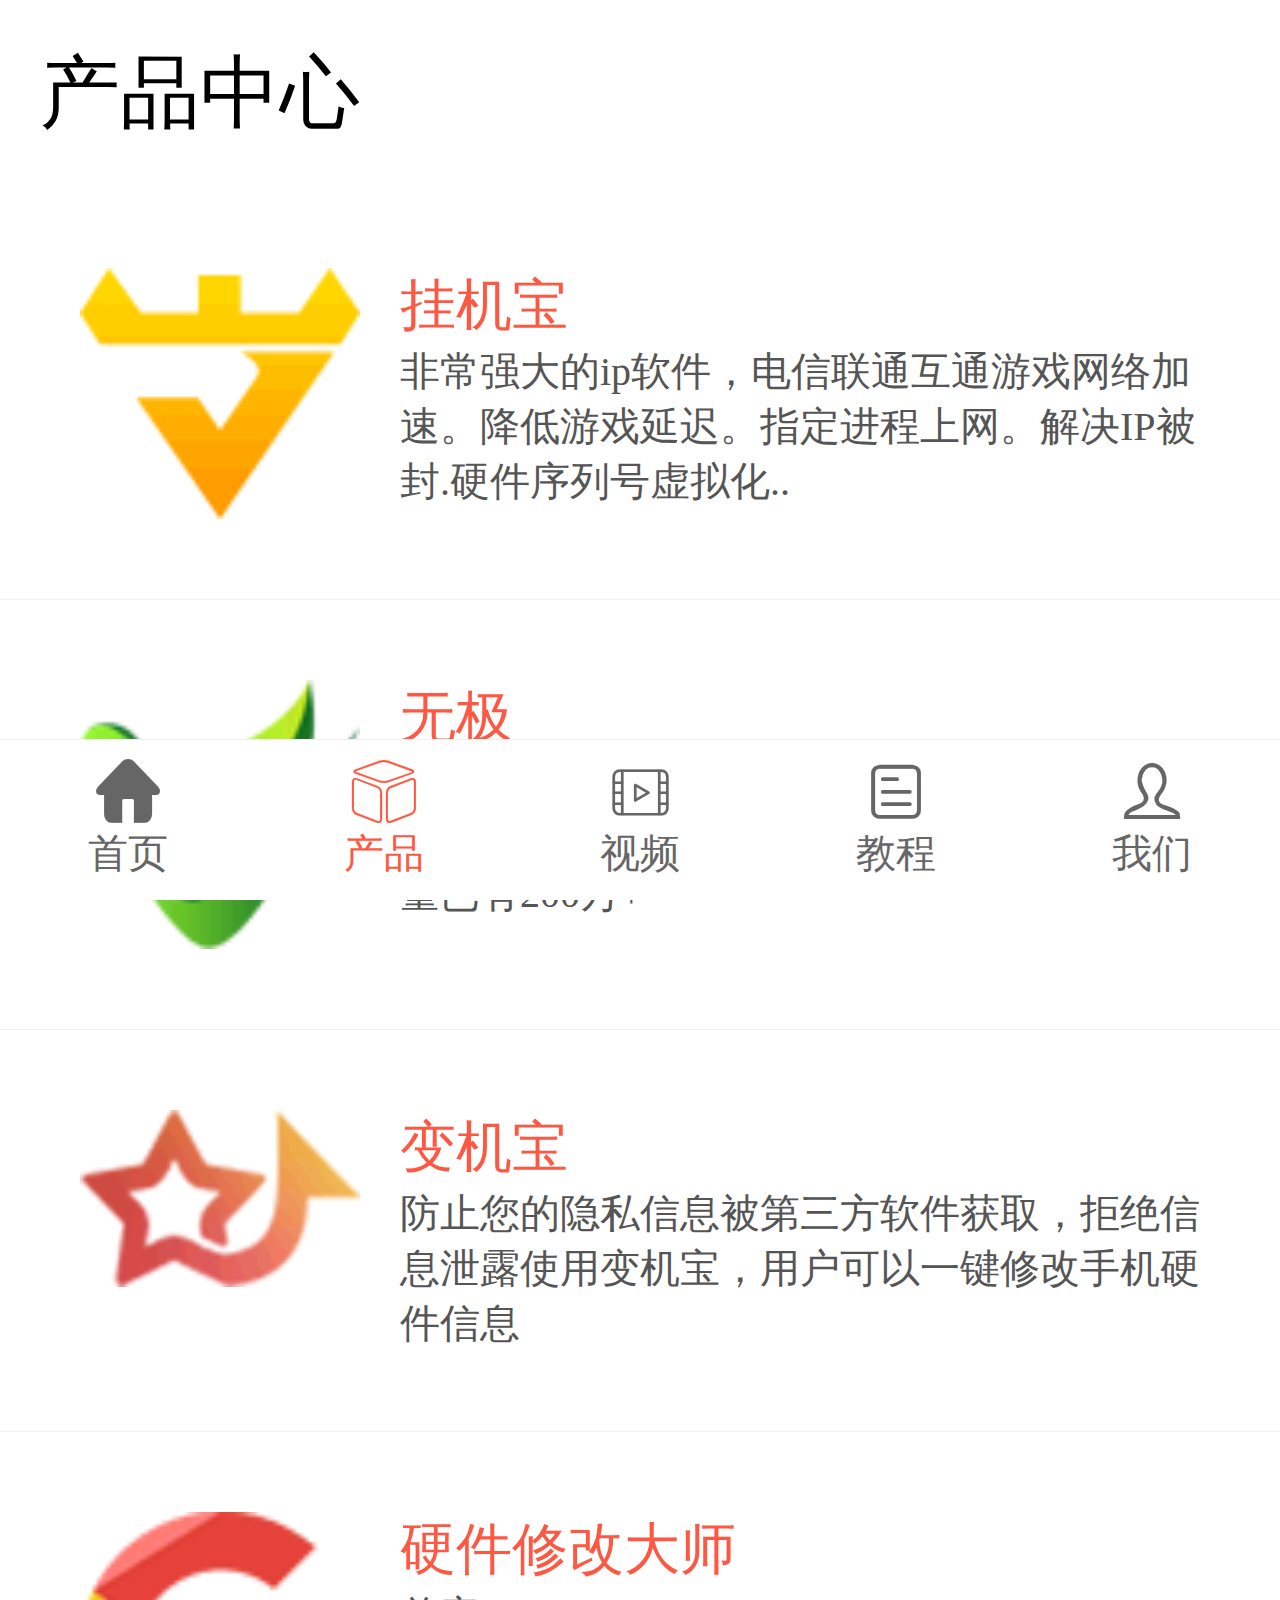
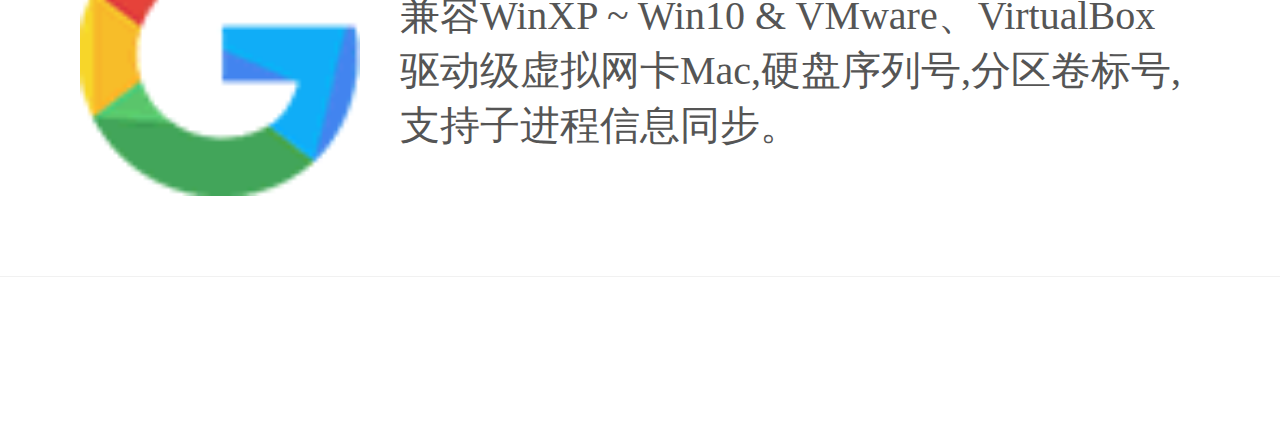
<file: product.html>
﻿<!DOCTYPE html>
<html xmlns="http://www.w3.org/1999/xhtml" style="font-size: 46.875px;">
<head>
    <meta http-equiv="Content-Type" content="text/html; charset=UTF-8">
    <link href="images/ico.ico" rel="shortcut icon">
    <meta http-equiv="X-UA-Compatible" content="IE=edge">
    <meta name="renderer" content="webkit">
    <link href="css/m_index.css" rel="stylesheet">
    <script type="text/javascript" src="js/jquery.min.js.下载"></script>
    <script type="text/javascript" src="js/m_index.js.下载"></script>
    <script>
        var iscale = 1 / window.devicePixelRatio;
        document.write('<meta name="viewport" content="width=device-width,user-scalable=no,initial-scale=' + iscale + ',minimum-scale=' + iscale + ',maximum-scale=' + iscale + '">')
        var iwidth = document.documentElement.clientWidth;
        if (iwidth > 1540) {
            iwidth = 640;
        }
        document.getElementsByTagName('html')[0].style.fontSize = iwidth / 16 + 'px';
        $(function () {
            setfont();

            function setfont() {
                var nowfont = $('html').css('fontSize');
                var oldwidth = document.documentElement.clientWidth;
                if (oldwidth < 1540) {
                    var newwidth = oldwidth / 16 + 'px';
                    if (nowfont != newwidth) {
                        $('html').css('fontSize', oldwidth / 16 - 6 + 'px');
                    }
                }
            }
        })
        window.onload = function () {
            var iwidth = document.documentElement.clientWidth;
            var vbottom = document.getElementById("mob_nav");
            console.log(vbottom);
            if (iwidth > 1540) {
                var p_bottom_left = iwidth - 640;
                vbottom.style.left = p_bottom_left / 2 + 'px';
            }
        }
    </script>
    <meta name="viewport"
          content="width=device-width,user-scalable=no,initial-scale=0.5,minimum-scale=0.5,maximum-scale=0.5">
    <meta name="apple-mobile-web-app-capable" content="yes">
    <meta name="apple-mobile-web-app-status-bar-style" content="black">

    <meta name="keywords" content="无极代理,挂机宝,变机宝,硬件修改大师">
    <meta name="description" content="无极代理,挂机宝,变机宝,硬件修改大师">
    <title>无极软件</title>
</head>
<body>

<style>
    .index_pro {
        width: 16rem;
        margin: 0 auto;
        padding-bottom: 2rem;
    }

    .index_pro .h1 {
        font-size: 1rem;
        margin: 0.5rem;
    }

    .index_pro li {
        padding: 1rem;
        border-bottom: 1px solid #f1f1f1;
    }

    .index_pro li .fl {
        width: 3.5rem;
    }

    .index_pro li .fl img {
        width: 3.5rem;
    }

    .index_pro li .fr {
        width: 10rem;
    }

    .index_pro li .fr .p1 {
        font-size: 0.7rem;
    }

    .index_pro li .fr .p2 {
        color: #555;
    }
</style>
<div class="index_pro">
    <p class="h1"> 产品中心 </p>
    <ul>
        <li class="clear">
            <div class="fl"><a href="###"> <img
                    src="images/I_gjb.gif"></a></div>
            <div class="fr">
                <a href="###"><p class="p1 p_color_a"> 挂机宝</p></a>
                <p class="p2">非常强大的ip软件，电信联通互通游戏网络加速。降低游戏延迟。指定进程上网。解决IP被封.硬件序列号虚拟化.. </p></div>
        </li>

        <li class="clear">
            <div class="fl"><a href="###"> <img src="images/I_vpn.gif"></a>
            </div>
            <div class="fr">
                <a href="###"><p class="p1 p_color_a"> 无极 </p></a>
                <p class="p2">提供Android、iOS版本。支持各种安卓模拟器，秒换IP，可选指定区域IP。目前代理IP数量已有200万+ </p></div>
        </li>

        <li class="clear">
            <div class="fl"><a href="###"> <img
                    src="images/I_bjb.gif"></a></div>
            <div class="fr">
                <a href="###"><p class="p1 p_color_a"> 变机宝 </p></a>
                <p class="p2">防止您的隐私信息被第三方软件获取，拒绝信息泄露使用变机宝，用户可以一键修改手机硬件信息 </p></div>
        </li>

        <li class="clear">
            <div class="fl"><a href="###"> <img src="images/I_yj.gif"></a>
            </div>
            <div class="fr">
                <a href="###"><p class="p1 p_color_a"> 硬件修改大师 </p></a>
                <p class="p2">兼容WinXP ~ Win10 &amp; VMware、VirtualBox 驱动级虚拟网卡Mac,硬盘序列号,分区卷标号,支持子进程信息同步。 </p></div>
        </li>

    </ul>
</div>


<style>
    #mob_nav {
        width: 16rem;
        height: 2rem;
        background: #fff;
        position: fixed;
        left: 0;
        bottom: 0;
        border-top: 1px solid #f1f1f1;
    }

    #mob_nav li {
        float: left;
        width: 20%;
        height: 2rem;
        text-align: center;
    }

    #mob_nav li i {
        display: inline-block;
        font-size: 0.8rem;
        margin-top: 0.2rem;
        color: #666;
    }

    #mob_nav li p {
        color: #666;
    }
</style>
<div id="mob_nav">
    <ul class="clear">
        <a href="index.html">
            <li>
                <i class="iconfont"> </i>
                <p>首页</p></li>
        </a>
        <a href="product.html">
            <li>
                <i class="iconfont p_color_a"> </i>
                <p class="p_color_a">产品</p></li>
        </a>
        <a href="video.html">
            <li>
                <i class="iconfont"> </i>
                <p>视频</p></li>
        </a>
        <a href="tutorial.html">
            <li>
                <i class="iconfont"> </i>
                <p>教程</p></li>
        </a>
        <a href="about.html">
            <li>
                <i class="iconfont"> </i>
                <p>我们</p></li>
        </a>
    </ul>
</div>

</body>
</html>
</file>
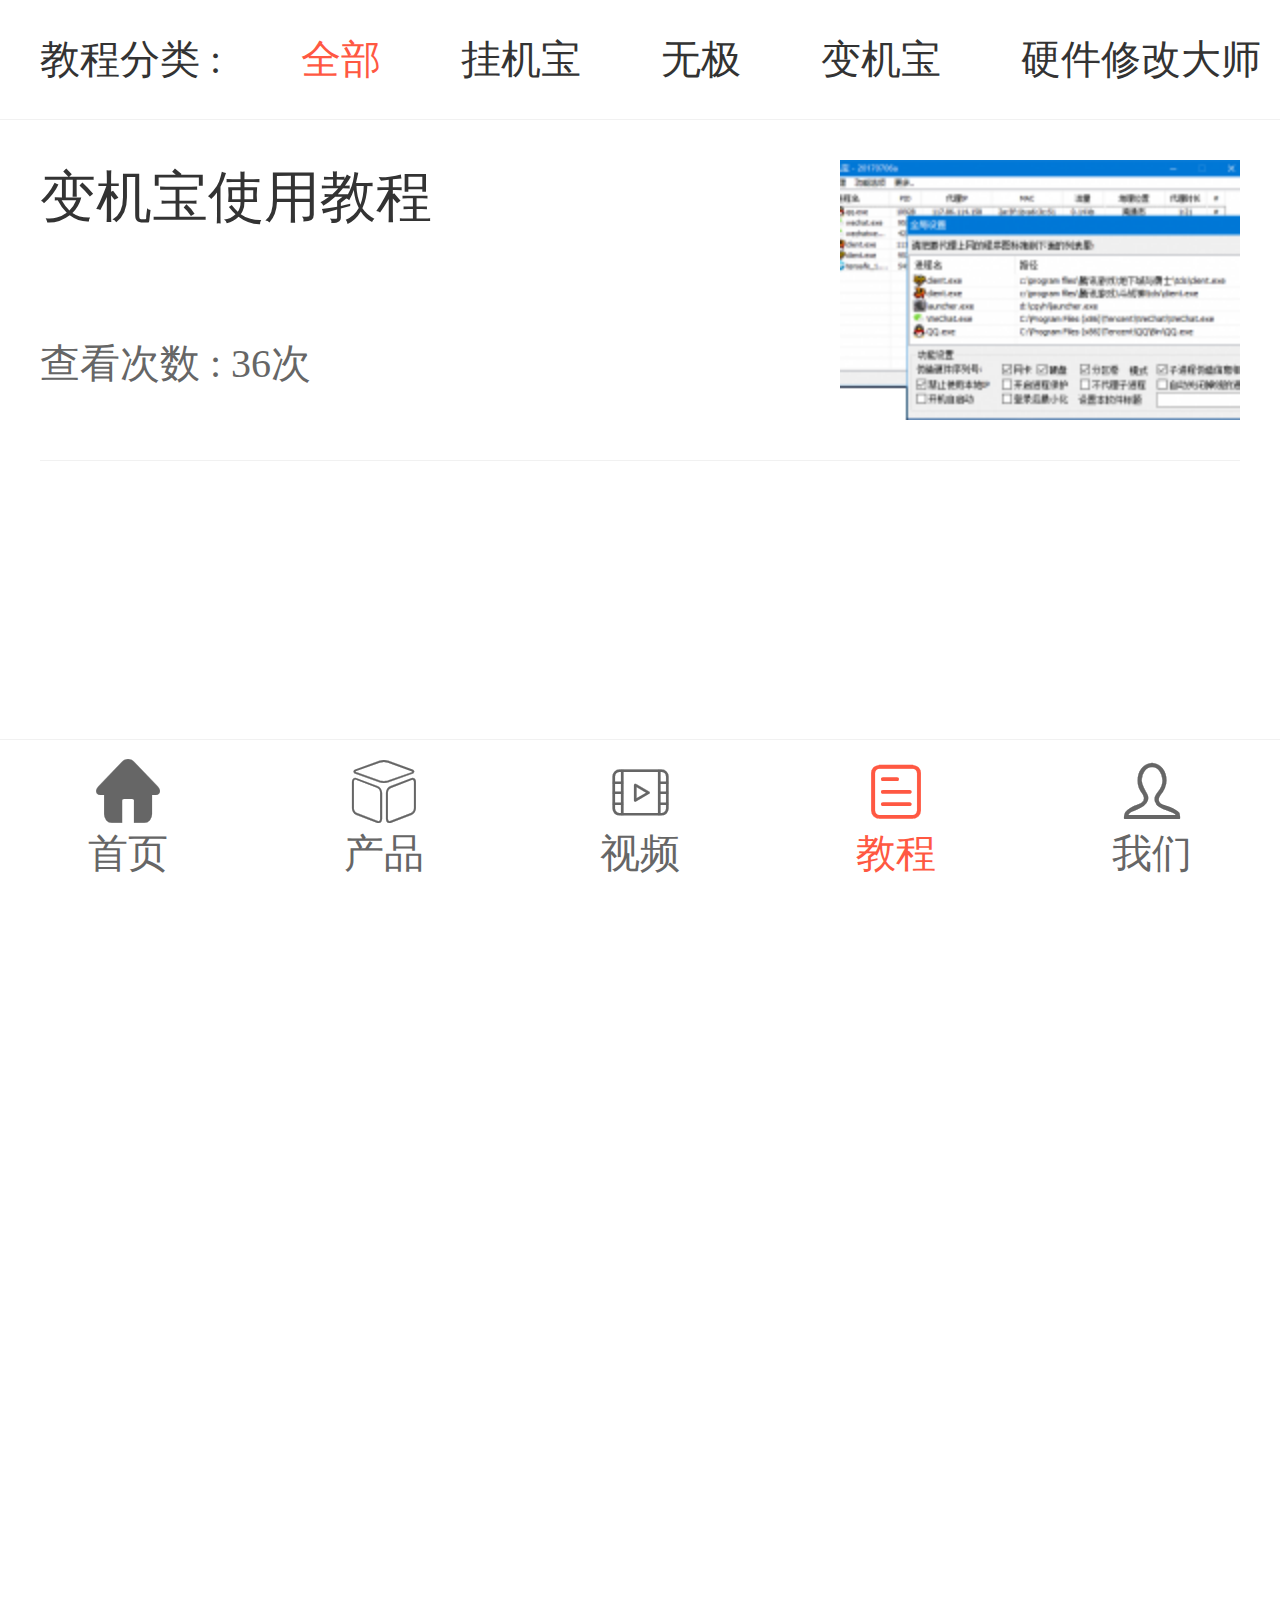
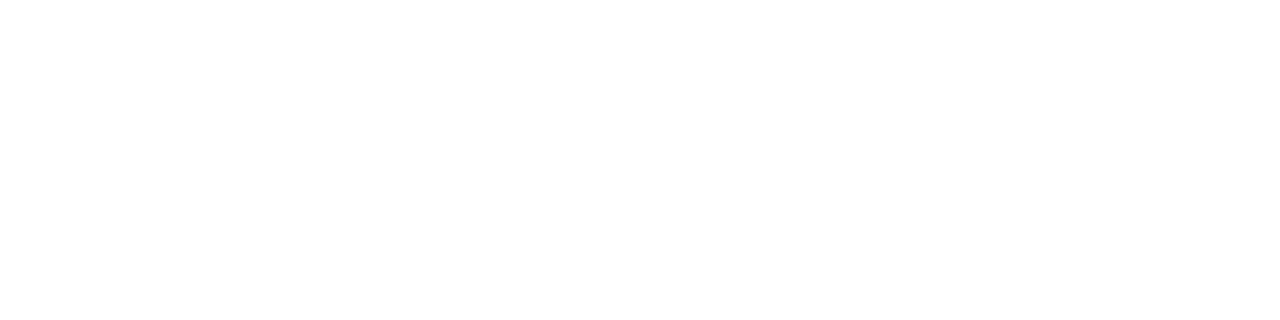
<file: tutorial.html>
﻿<!DOCTYPE html>
<html xmlns="http://www.w3.org/1999/xhtml" style="font-size: 46.875px;">
<head>
    <meta http-equiv="Content-Type" content="text/html; charset=UTF-8">
    <link href="images/ico.ico" rel="shortcut icon">
    <meta http-equiv="X-UA-Compatible" content="IE=edge">
    <meta name="renderer" content="webkit">
    <link href="css/m_index.css" rel="stylesheet">
    <script type="text/javascript" src="js/jquery.min.js.下载"></script>
    <script type="text/javascript" src="js/m_index.js.下载"></script>
    <script>
        var iscale = 1 / window.devicePixelRatio;
        document.write('<meta name="viewport" content="width=device-width,user-scalable=no,initial-scale=' + iscale + ',minimum-scale=' + iscale + ',maximum-scale=' + iscale + '">')
        var iwidth = document.documentElement.clientWidth;
        if (iwidth > 1540) {
            iwidth = 640;
        }
        document.getElementsByTagName('html')[0].style.fontSize = iwidth / 16 + 'px';
        $(function () {
            setfont();

            function setfont() {
                var nowfont = $('html').css('fontSize');
                var oldwidth = document.documentElement.clientWidth;
                if (oldwidth < 1540) {
                    var newwidth = oldwidth / 16 + 'px';
                    if (nowfont != newwidth) {
                        $('html').css('fontSize', oldwidth / 16 - 6 + 'px');
                    }
                }
            }
        })
        window.onload = function () {
            var iwidth = document.documentElement.clientWidth;
            var vbottom = document.getElementById("mob_nav");
            console.log(vbottom);
            if (iwidth > 1540) {
                var p_bottom_left = iwidth - 640;
                vbottom.style.left = p_bottom_left / 2 + 'px';
            }
        }
    </script>
    <meta name="viewport"
          content="width=device-width,user-scalable=no,initial-scale=0.5,minimum-scale=0.5,maximum-scale=0.5">
    <meta name="apple-mobile-web-app-capable" content="yes">
    <meta name="apple-mobile-web-app-status-bar-style" content="black">

    <meta name="keywords" content="无极代理,挂机宝,变机宝,硬件修改大师">
    <meta name="description" content="无极代理,挂机宝,变机宝,硬件修改大师">
    <title>无极软件</title>
</head>
<body>
<style>
    .List_video {
        width: 16rem;
        margin: 0 auto;
        padding-bottom: 2rem;
    }

    .List_video .nav {
        padding: 0.2rem 0;
        border-bottom: 1px solid #f1f1f1;
    }

    .List_video .nav li {
        float: left;
        color: #333;
        padding: 0.2rem 0.5rem;
    }

    .List_video .nav li a {
        color: #333;
    }

    .List_video .cont {
        padding: 0 0.5rem;
    }

    .List_video .cont .box {
        padding: 0.5rem 0;
        border-bottom: 1px solid #f1f1f1;
    }

    .List_video .cont .box .p1 {
        height: 2rem;
        font-size: 0.7rem;
        color: #333;
    }

    .List_video .cont .box .p2 {
        color: #666;
        margin-top: 0.2rem;
    }

    .List_video .cont .box img {
        width: 5rem;
    }

    #js_bottom {
        line-height: 1.8rem;
        text-align: center;
        color: #666;
    }
</style>
<div class="List_video">
    <div class="nav">
        <div class="p_scroll_x">
            <ul class="clear" style="width: 857px;">
                <li>教程分类 :</li>
                <li><a href="###" class="p_color_a">全部</a></li>
                <li><a href="###">挂机宝</a></li>
                <li><a href="###">无极</a></li>
                <li><a href="###">变机宝</a></li>
                <li><a href="###">硬件修改大师</a></li>
                <li><a href="###">其他</a></li>
            </ul>
        </div>
    </div>

    <div class="cont js_count_page" page="1" nid="">
        <div class="box clear">
            <div class="fl" style=" width:9.5rem;">
                <a href="###"><p class="p1 p_font_h2">
                    变机宝使用教程 </p></a>
                <p class="p2"> 查看次数 : 36次</p>
            </div>
            <div class="fr" style=" width:5rem;">
                <a href="###"><img src="images/5a7eec0c161cc.png"></a>
            </div>
        </div>
    </div>
    <div id="js_bottom"></div>
</div>


<script>
    $(function () {
        var gete = true;
        $(window).scroll(function () {
            if (gete && $(window).scrollTop() + $(window).height() > $('#js_bottom').offset().top - 200) {
                gete = false;

                var page = $('.js_count_page').attr('page');
                var nid = $('.js_count_page').attr('nid');

                var data = ajax("/Mobile/List/mcont.html", {page: page, nid: nid});
                if (data) {
                    var more = "";
                    $.each(data, function (i, v) {
                        more += '<div class="box clear"><div class="fl" style=" width:9.5rem;">';
                        more += '<a href="Mobile/Show/cont/id/31/sid/' + v.id + '"><p class="p1 p_font_h2"> ' + v.title + ' </p></a>';
                        more += '<p class="p2"> 查看次数 : ' + v.vclick + '次</p></div>	<div class="fr" style=" width:5rem;">';
                        more += '<a href="Mobile/Show/cont/id/31/sid/' + v.id + '"><img src="' + v.img + '"></a></div></div>';
                    });
                    $('.js_count_page').append(more);
                    $('.js_count_page').attr('page', Number($('.js_count_page').attr('page')) + 1);
                    gete = true;
                } else {
                    $('#js_bottom').html('没有更多了');
                }
            }
        })

    })

</script>


<script>
    set_ul_w();

    function set_ul_w() {
        var ul_w = 1;
        $('.p_scroll_x ul li').each(function () {
            ul_w = ul_w + $(this).innerWidth();
        });
        $('.p_scroll_x ul').css('width', ul_w + 'px');
    }
</script>


<style>
    #mob_nav {
        width: 16rem;
        height: 2rem;
        background: #fff;
        position: fixed;
        left: 0;
        bottom: 0;
        border-top: 1px solid #f1f1f1;
    }

    #mob_nav li {
        float: left;
        width: 20%;
        height: 2rem;
        text-align: center;
    }

    #mob_nav li i {
        display: inline-block;
        font-size: 0.8rem;
        margin-top: 0.2rem;
        color: #666;
    }

    #mob_nav li p {
        color: #666;
    }
</style>
<div id="mob_nav">
    <ul class="clear">
        <a href="index.html">
            <li>
                <i class="iconfont"> </i>
                <p>首页</p></li>
        </a>
        <a href="product.html">
            <li>
                <i class="iconfont"> </i>
                <p>产品</p></li>
        </a>
        <a href="video.html">
            <li>
                <i class="iconfont"> </i>
                <p>视频</p></li>
        </a>
        <a href="tutorial.html">
            <li>
                <i class="iconfont p_color_a"> </i>
                <p class="p_color_a">教程</p></li>
        </a>
        <a href="about.html">
            <li>
                <i class="iconfont"> </i>
                <p>我们</p></li>
        </a>
    </ul>
</div>

</body>
</html>
</file>
<file: css/m_index.css>
@charset "utf-8";
/* CSS Document */
/* reset */
/*overflow: hidden; text-overflow: ellipsis; display: -webkit-box; -webkit-box-orient: vertical; -webkit-line-clamp: 1;*/
body,h1,h2,p,ul,ol,form,input,textarea,th,td,select { margin:0; padding:0; }
li { list-style:none; }
a { text-decoration:none; }
img { border:none; vertical-align:top; }
table { border-collapse:collapse; }
input,textarea { outline:none; -webkit-appearance:none; font-family:"微软雅黑";font-size:0.4rem; }
textarea { resize:none; overflow:auto; }
body { font-family:"微软雅黑";font-size:0.5rem; min-width:1rem; min-height:24rem; }
i{font-style:normal;}
a,button{outline:none;}
input[type=number] {  -moz-appearance:textfield; }  
input[type=number]::-webkit-inner-spin-button , input[type=number]::-webkit-outer-spin-button {  -webkit-appearance: none;  margin: 0;}  
/* end reset */
.clear { zoom:1; }
.clear:after { content:''; display:block; clear:both; }
.fl { float:left; }
.fr { float:right; }
/*p_mb*/
.p_mb{position: fixed; left: 0; right: 0; bottom: 0; top: 0; z-index: 1000; background:rgba(0,0,0,0.5);}
.p_mb .p1{ position:relative;}
.p_mb .hint .hint_close{ position:absolute; right:0.5rem;}
.p_mb .hint .hint_close span{ display:inline-block; width:0.6rem; height:0.6rem; margin:0.45rem 0; background:url(../img/hint_close.png) no-repeat; background-size:0.6rem 0.6rem;}
.p_mb .hint{ display:block; width:10rem;  background:#fff; text-align:center; border-radius:0.125rem; overflow:hidden;
top: 50%; left: 50%; position: absolute;  transform: translate(-50%,-50%);}
.p_mb .hint .p1{ font-size:0.5rem; width:100%; height:1.5rem; line-height:1.5rem; color:#fff;}
.p_mb .hint .p2{ padding:0 0.35rem; line-height:0.75rem; margin:0.25rem 0;}
.p_mb .hint_c a{ display:inline-block; width:3.5rem; height:1rem; margin:0.25rem 0.25rem; border-radius:0.125rem; line-height:1rem; color:#fff;}
.p_mb .hint_b a{ display:block; width:3.5rem; height:1rem; margin:0.25rem auto; border-radius:0.125rem; line-height:1rem; color:#fff;}
.p_mb .hint_c img{ display:inline-block; width:100%;}
/*public_color*/
.p_color_a{color:#ff5842 !important;}
.p_color_ahover:hover{color:#ff5842 !important;}
.p_color_b{color:#fe5621 !important;}
.p_color_bhover:hover{color:#fe5621 !important;}
.p_color_backa{background:#ff5842 !important;}
.p_color_backb{background:#fe5621 !important;}
.p_color_ba{ border:1px solid #ff5842 !important; box-sizing: border-box;}
.p_color_bb{ border:1px solid #fe5621 !important; box-sizing: border-box;}
.p_color_bahover:hover{ border:1px solid #ff5842 !important;}
.p_color_bbhover:hover{ border:1px solid #fe5621 !important;}
.p_color_back{background-color: #ff5842 !important; background: -webkit-linear-gradient(top left ,#ff5842 0, #fe5621 100% ) !important;}
.p_color_backhover:hover{color:#fff !important; background-color: #ff5842 !important; background: -webkit-linear-gradient(top left ,#ff5842 0, #fe5621 100% ) !important;}
.p_color_font{-webkit-background-clip:text; -webkit-text-fill-color:transparent; background-image:-webkit-gradient(linear, 0 0, 0 bottom, from(#ff5842), to(#fe5621));}
/*p_scroll*/
.p_scroll{ overflow-y:auto !important; -webkit-overflow-scrolling: touch; overflow-scrolling: touch;}
.p_scroll::-webkit-scrollbar{width: 0.1rem;}
.p_scroll::-webkit-scrollbar-track{border-radius:0; background: #fff;}
.p_scroll::-webkit-scrollbar-thumb{border-radius:0; background:#c9c9c9;}
.p_scroll_x{ overflow-x:auto; overflow:scroll; -webkit-overflow-scrolling:touch; overflow-scrolling: touch;}
.p_scroll_x::-webkit-scrollbar{ display: none;}
/*p_font_h*/
.p_font_h1{overflow: hidden !important; text-overflow: ellipsis !important; display: -webkit-box !important; -webkit-box-orient: vertical !important; -webkit-line-clamp: 1 !important;}
.p_font_h2{overflow: hidden !important; text-overflow: ellipsis !important; display: -webkit-box !important; -webkit-box-orient: vertical !important; -webkit-line-clamp: 2 !important;}
.p_font_h3{overflow: hidden !important; text-overflow: ellipsis !important; display: -webkit-box !important; -webkit-box-orient: vertical !important; -webkit-line-clamp: 3 !important;}
.p_font_h4{overflow: hidden !important; text-overflow: ellipsis !important; display: -webkit-box !important; -webkit-box-orient: vertical !important; -webkit-line-clamp: 4 !important;}
/*iconfont*/
@font-face {font-family: "iconfont"; src: url('icon/iconfont.eot'); /* IE9*/
 src: url('icon/iconfont.eot#iefix') format('embedded-opentype'), /* IE6-IE8 */
 url('icon/iconfont.woff') format('woff'), /* chrome, firefox */
 url('icon/iconfont.ttf') format('truetype'), /* chrome, firefox, opera, Safari, Android, iOS 4.2+*/
 url('icon/iconfont.svg#iconfont') format('svg'); /* iOS 4.1- */ }
.iconfont {font-family:"iconfont" !important; font-size:0.4rem; font-style:normal; -webkit-font-smoothing: antialiased;-webkit-text-stroke-width: 0.2px;
 -moz-osx-font-smoothing: grayscale;}
</file>
